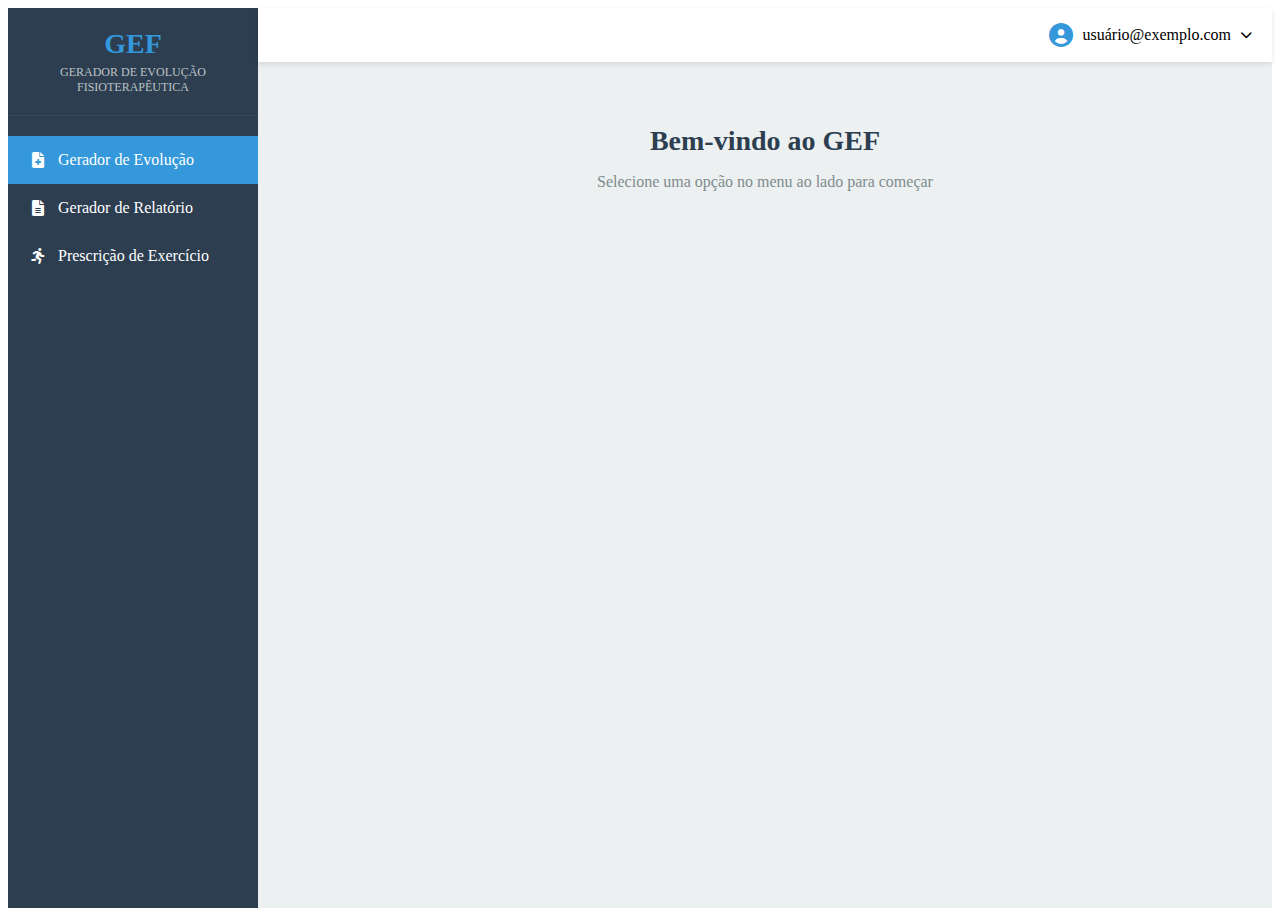
<file: dashboard.html>
<!DOCTYPE html>
<html lang="pt-BR">
<head>
  <meta charset="UTF-8">
  <title>GEF - Painel Principal</title>
  <link rel="stylesheet" href="style-dashboard.css">
  <link rel="stylesheet" href="https://cdnjs.cloudflare.com/ajax/libs/font-awesome/6.0.0/css/all.min.css">
  <script type="module" src="script-dashboard.js"></script>
</head>
<body>
  <div class="app-container">
    <!-- Sidebar -->
    <div class="sidebar">
      <div class="logo-container">
        <h1>GEF</h1>
        <p>GERADOR DE EVOLUÇÃO FISIOTERAPÊUTICA</p>
      </div>
      
      <nav class="main-menu">
        <ul>
          <li class="active" data-section="gerador-evolucao">
            <i class="fas fa-file-medical"></i>
            <span>Gerador de Evolução</span>
          </li>
          <li data-section="gerador-relatorio">
            <i class="fas fa-file-alt"></i>
            <span>Gerador de Relatório</span>
          </li>
          <li data-section="prescricao-exercicio">
            <i class="fas fa-running"></i>
            <span>Prescrição de Exercício</span>
          </li>
        </ul>
      </nav>
    </div>

    <!-- Main Content -->
    <div class="main-content">
      <header class="top-bar">
        <div class="user-info" id="userMenuToggle">
          <i class="fas fa-user-circle"></i>
          <span id="userEmail">usuário@exemplo.com</span>
          <i class="fas fa-chevron-down"></i>
        </div>
      </header>

      <!-- User Menu Dropdown -->
      <div class="user-menu" id="userMenu">
        <ul>
          <li><i class="fas fa-user-cog"></i> Minha Conta</li>
          <li><i class="fas fa-cog"></i> Configurações</li>
          <li id="logoutBtn"><i class="fas fa-sign-out-alt"></i> Sair</li>
          <li id="adminLink" style="display:none;"><i class="fas fa-lock"></i> Admin</li>
        </ul>
      </div>

      <!-- Content Sections -->
      <div class="welcome-message">
        <h2>Bem-vindo ao GEF</h2>
        <p>Selecione uma opção no menu ao lado para começar</p>
      </div>
    </div>
  </div>
</body>
</html>
</file>
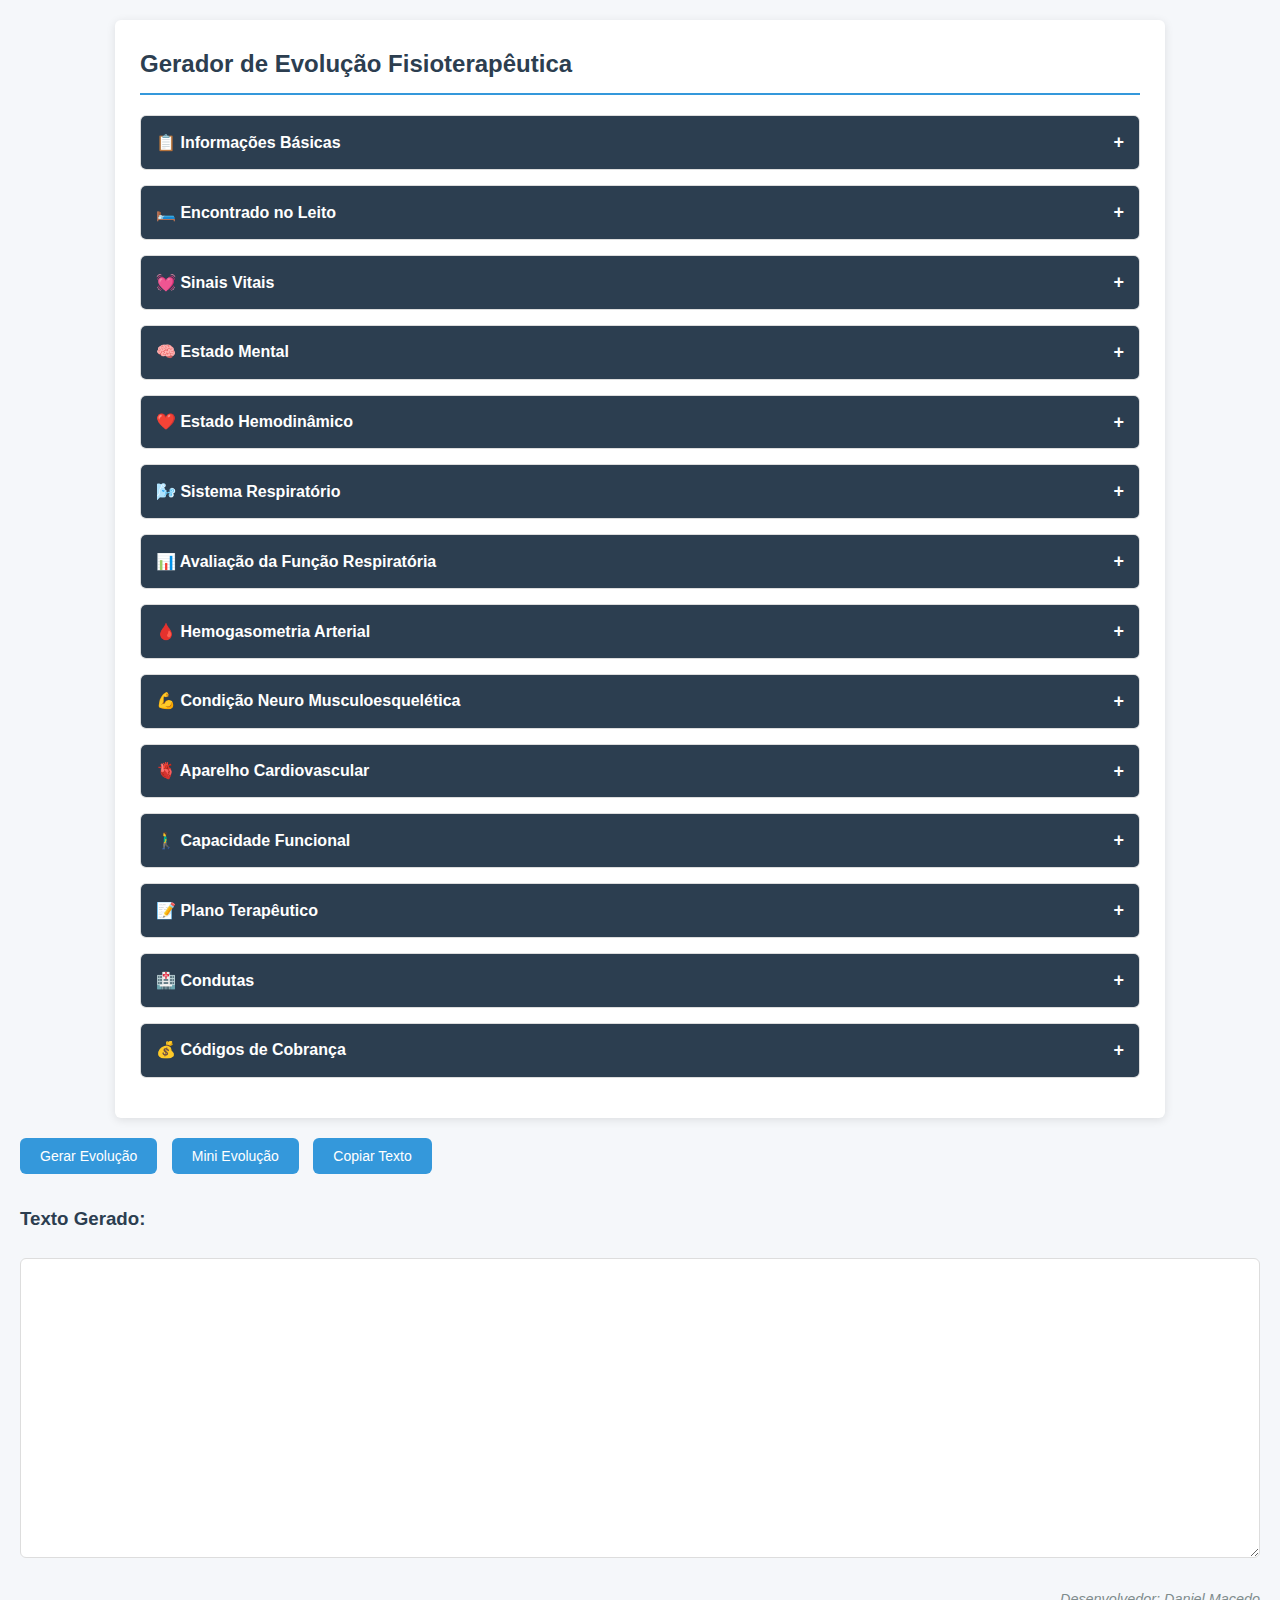
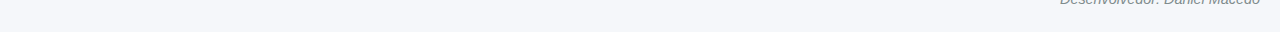
<file: partial-gef.html>
<div class="gef-container">

<body>
    <meta charset="UTF-8">
    <meta name="viewport" content="width=device-width, initial-scale=1.0">
    <title>Gerador de Evolução Fisioterapêutica</title>
    <style>
        :root {
            --primary-color: #2c3e50;
            --secondary-color: #3498db;
            --accent-color: #e74c3c;
            --light-color: #ecf0f1;
            --dark-color: #2c3e50;
            --success-color: #27ae60;
            --warning-color: #f39c12;
            --danger-color: #e74c3c;
            --border-radius: 6px;
            --box-shadow: 0 2px 10px rgba(0, 0, 0, 0.1);
        }

        body {
            font-family: 'Segoe UI', Tahoma, Geneva, Verdana, sans-serif;
            margin: 0;
            padding: 20px;
            background-color: #f5f7fa;
            color: #333;
            line-height: 1.6;
        }

        .container {
            max-width: 1000px;
            margin: 0 auto;
            background-color: white;
            padding: 25px;
            border-radius: var(--border-radius);
            box-shadow: var(--box-shadow);
        }

        h2, h3, h4 {
            color: var(--primary-color);
            margin-top: 0;
        }

        h2 {
            border-bottom: 2px solid var(--secondary-color);
            padding-bottom: 10px;
            margin-bottom: 20px;
        }

        h3 {
            margin: 25px 0 15px 0;
        }

        textarea {
            width: 100%;
            height: 300px;
            margin-top: 10px;
            padding: 12px;
            border: 1px solid #ddd;
            border-radius: var(--border-radius);
            resize: vertical;
            font-family: 'Courier New', monospace;
            line-height: 1.5;
        }

        select, input[type="text"], input[type="number"] {
            padding: 8px 12px;
            border: 1px solid #ddd;
            border-radius: var(--border-radius);
            margin: 5px 0;
            width: 100%;
            max-width: 300px;
        }

        label {
            display: block;
            margin: 8px 0 4px 0;
            font-weight: 500;
        }

        button {
            padding: 10px 20px;
            margin-right: 10px;
            background-color: var(--secondary-color);
            color: white;
            border: none;
            border-radius: var(--border-radius);
            cursor: pointer;
            font-size: 14px;
            transition: all 0.3s;
        }

        button:hover {
            background-color: #2980b9;
            transform: translateY(-1px);
        }

        button:active {
            transform: translateY(0);
        }

        /* Estilos para seções expansíveis */
        .expandable-section {
            margin-bottom: 15px;
            border: 1px solid #ddd;
            border-radius: var(--border-radius);
            overflow: hidden;
        }

        .section-header {
            background-color: var(--primary-color);
            color: white;
            padding: 12px 15px;
            cursor: pointer;
            display: flex;
            justify-content: space-between;
            align-items: center;
            font-weight: 600;
        }

        .section-header:hover {
            background-color: #34495e;
        }

        .section-header::after {
            content: '+';
            font-size: 18px;
            transition: transform 0.3s;
        }

        .section-header.expanded::after {
            content: '-';
        }

        .section-content {
            padding: 15px;
            display: none;
            background-color: white;
        }

        /* Estilos para grupos de checkboxes/radios */
        .checkbox-group, .radio-group {
            display: grid;
            grid-template-columns: repeat(auto-fill, minmax(200px, 1fr));
            gap: 10px;
            margin: 10px 0;
        }

        .checkbox-group label, .radio-group label {
            display: flex;
            align-items: center;
            margin: 5px 0;
            cursor: pointer;
        }

        .checkbox-group input, .radio-group input {
            margin-right: 8px;
            width: auto;
        }

        /* Estilos para subseções */
        .sub-section {
            margin-left: 15px;
            padding-left: 15px;
            border-left: 2px solid #eee;
            margin-top: 10px;
        }

        /* Estilos para sinais vitais */
        .vital-signs-container {
            display: grid;
            grid-template-columns: repeat(auto-fill, minmax(200px, 1fr));
            gap: 15px;
            margin: 15px 0;
        }

        .vital-sign {
            display: flex;
            flex-direction: column;
        }

        /* Estilos para mensagens de erro */
        .error-message {
            color: var(--danger-color);
            font-size: 0.9em;
            margin-top: 5px;
        }

        /* Estilos para a seção de texto gerado */
        .output-section {
            margin-top: 30px;
        }

        /* Estilos para o crédito do desenvolvedor */
        .developer-credit {
            margin-top: 30px;
            text-align: right;
            font-size: 0.9em;
            color: #7f8c8d;
            font-style: italic;
        }

        /* Estilos para EVA */
        .eva-container {
            margin-top: 15px;
            padding: 15px;
            background-color: #f8f9fa;
            border-radius: var(--border-radius);
        }

        .eva-slider {
            width: 100%;
            max-width: 300px;
        }

        .eva-value {
            display: inline-block;
            width: 30px;
            text-align: center;
            margin-left: 10px;
            font-weight: bold;
        }

        /* Estilos responsivos */
        @media (max-width: 768px) {
            .checkbox-group, .radio-group {
                grid-template-columns: 1fr;
            }
            
            .vital-signs-container {
                grid-template-columns: 1fr;
            }
        }

        /* Estilo para campos obrigatórios */
        .required-field::after {
            content: " *";
            color: var(--danger-color);
        }

/* ESTILOS PARA SUBSECÇÕES (NOVOS) */
.sub-section {
    font-size: 1.1em;
    font-weight: bold;
    margin: 15px 0;
    padding: 10px;
    background-color: #f8f9fa;
    border-left: 4px solid var(--secondary-color);
    border-radius: var(--border-radius);
}

/* Opcional: Destaque para labels dentro de subseções */
.sub-section label {
    font-weight: 600;
}

    </style>
</head>
<body>
    <div class="container">
        <h2>Gerador de Evolução Fisioterapêutica</h2>

        <!-- Seção de informações básicas -->
        <div class="expandable-section">
            <div class="section-header">📋 Informações Básicas</div>
            <div class="section-content">
                <div class="tipo-evolucao">
                    <label class="required-field">Tipo:</label>
                    <select id="tipoDocumento">
                        <option value="evolucao" selected>Evolução</option>
                        <option value="admissao">Admissão</option>
                    </select>
                </div>

                <label class="required-field">UTI:</label>
<select id="uti">
    <option value="" selected disabled>Selecione</option>
    <option value="CARDIOVASCULAR">CARDIOVASCULAR</option>
    <option value="CIRÚRGICA">CIRÚRGICA</option>
    <option value="GERAL 1">GERAL 1</option>
    <option value="GERAL 2">GERAL 2</option>
    <option value="NEO">NEO</option>
    <option value="NEURO">NEURO</option>
    <option value="ONCO-HEMATO">ONCO-HEMATO</option>
    <option value="PEDI">PEDI</option>
</select>

                <label class="required-field">Data da Evolução:</label>
                <input type="text" id="dataEvolucao" placeholder="DD/MM/AAAA" 
                       pattern="(0[1-9]|[12][0-9]|3[01])\/(0[1-9]|1[0-2])\/(19|20)\d{2}"
                       title="Digite uma data válida (DD/MM/AAAA)">

                <label class="required-field">Turno:</label>
                <select id="turno">
                    <option value="" selected disabled>Selecione</option>
                    <option value="Manhã">Manhã</option>
                    <option value="Tarde">Tarde</option>
                    <option value="Noite">Noite</option>
                </select>

<label class="required-field">Sexo:</label>
                <div class="radio-group">
                    <label><input type="radio" name="sexo" value="Masculino" checked> Masculino</label>
                    <label><input type="radio" name="sexo" value="Feminino"> Feminino</label>
                </div>

                <div id="hdaContainer" class="sub-section" style="display: none;">
                    <label>HDA (História da Doença Atual):</label>
                    <textarea id="hdaTexto" placeholder="Descreva a história da doença atual do paciente..."></textarea>
                </div>
            </div>
        </div>

        <!-- Seção de Encontrado no Leito -->
        <div class="expandable-section">
            <div class="section-header">🛏️ Encontrado no Leito</div>
            <div class="section-content">
                <label class="required-field">Posição no leito:</label>
                <select id="posicaoLeito">
                    <option value="" selected disabled>Selecione</option>
                    <option value="decúbito dorsal">Decúbito Dorsal</option>
                    <option value="decúbito lateral direito">Decúbito Lateral Direito</option>
                    <option value="decúbito lateral esquerdo">Decúbito Lateral Esquerdo</option>
                    <option value="sedestação">Sedestação</option>
                </select>

                <label>Contenção:</label>
                <div class="radio-group">
                    <label><input type="radio" name="contencao" value="Sim" onclick="mostrarOpcoesContencao()"> Sim</label>
                    <label><input type="radio" name="contencao" value="Não" onclick="mostrarOpcoesContencao()" checked> Não</label>
                </div>

                <div id="opcoesContencao" class="sub-section" style="display:none;">
                    <label>MMSS:</label>
                    <input type="checkbox" name="MMSS" value="MMSS"> Sim
                    <label>MMII:</label>
                    <input type="checkbox" name="MMII" value="MMII"> Sim
                </div>

                <!-- Avaliação de Dor -->
                <div class="sub-section">
                    <label>Avaliação de Dor:</label>
                    <div class="radio-group">
                        <label><input type="radio" name="avaliacaoDor" value="Sim" onclick="mostrarEscalaEVA()"> Sim</label>
                        <label><input type="radio" name="avaliacaoDor" value="Não" onclick="esconderEscalaEVA()" checked> Não</label>
                    </div>

                    <div id="escalaEVAContainer" style="display:none;">
                        <div class="eva-container">
                            <label>Escala EVA (0-10):</label>
                            <input type="range" id="eva" class="eva-slider" min="0" max="10" step="1" value="0" oninput="document.getElementById('evaValue').textContent = this.value">
                            <span id="evaValue" class="eva-value">0</span>
                        </div>
                    </div>
                </div>
            </div>
        </div>

        <!-- Seção de sinais vitais -->
        <div class="expandable-section">
            <div class="section-header">💓 Sinais Vitais</div>
            <div class="section-content">
                <div class="vital-signs-container">
                    <div class="vital-sign">
                        <label class="required-field">FC:</label>
                        <input type="number" id="fc" min="0">
                    </div>
                    <div class="vital-sign">
                        <label class="required-field">FR:</label>
                        <input type="number" id="fr" min="0">
                    </div>
                    <div class="vital-sign">
                        <label class="required-field">SPO2:</label>
                        <input type="number" id="spo2" min="0" max="100">
                    </div>
                    <div class="vital-sign">
                        <label class="required-field">PA:</label>
                        <input type="text" id="pa" pattern="\d{1,3}\/\d{1,3}" placeholder="Ex: 120/80" oninput="calcularPAM(this.value)">
                        <span id="pam" style="margin-left:5px;"></span>
                    </div>
                    <div class="vital-sign">
                        <label class="required-field">Temperatura:</label>
                        <input type="number" id="temp" step="0.1" min="20" max="45">
                    </div>
                </div>
            </div>
        </div>

        <!-- Seção de estado mental -->
        <div class="expandable-section">
        <div class="section-header">🧠 Estado Mental</div>
        <div class="section-content">
            <div class="checkbox-group">
                <label><input type="checkbox" name="estadoComportamental" value="desperto"> Desperto</label>
                <label><input type="checkbox" name="estadoComportamental" value="vigil"> Vigil</label>
                <label><input type="checkbox" name="estadoComportamental" value="alerta"> Alerta</label>
                <label><input type="checkbox" name="estadoComportamental" value="sonolento"> Sonolento</label>
                <label><input type="checkbox" name="estadoComportamental" value="comatoso"> Comatoso</label>
                <label><input type="checkbox" name="estadoComportamental" value="agitado"> Agitado</label>
                <label><input type="checkbox" name="estadoComportamental" value="desorientado"> Desorientado</label>
                <label><input type="checkbox" name="estadoComportamental" value="orientado"> Orientado</label>
                <label><input type="checkbox" name="estadoComportamental" value="confuso"> Confuso</label>
                <label><input type="checkbox" name="estadoComportamental" value="responsivo"> Responsivo</label>
                <label><input type="checkbox" name="estadoComportamental" value="Narcose Anestésica"> Narcose Anestésica</label>
                <label><input type="checkbox" name="estadoComportamental" value="não Responsivo"> Não Responsivo</label>
                <label><input type="checkbox" name="estadoComportamental" value="hipoativo"> Hipoativo</label>
                
                <!-- AFASIA (só aparece na UTI Neuro) -->
                <div id="afasiaContainer" style="display:none; margin-top:15px;">
                    <label>Afasia:</label>
                    <div style="display:flex; gap:15px;">
                        <label><input type="radio" name="afasia" value="Sem" checked> Sem Afasia</label>
                        <label><input type="radio" name="afasia" value="Motora"> Motora</label>
                        <label><input type="radio" name="afasia" value="Sensitiva"> Sensitiva</label>
                        <label><input type="radio" name="afasia" value="Mista"> Mista</label>
                    </div>
                </div>
            </div>

                <label>Sedacão:</label>
                <div class="radio-group">
    <label><input type="radio" name="sedacao" value="Sim" onclick="mostrarOpcoesSedacao()"> Sim</label>
    <label><input type="radio" name="sedacao" value="Narcose Anestésica" onclick="mostrarOpcoesSedacao()"> Narcose Anestésica</label>
    <label><input type="radio" name="sedacao" value="Não" onclick="mostrarOpcoesSedacao()" checked> Não</label>
</div>

                <div id="opcoesSedacao" class="sub-section" style="display:none;">
                    <label>Sedativos:</label>
                    <div class="checkbox-group">
                        <label><input type="checkbox" name="sedativos" value="Bloqueador Neuromuscular"> Bloqueador Neuromuscular</label>
                        <label><input type="checkbox" name="sedativos" value="Dormonid"> Dormonid</label>
                        <label><input type="checkbox" name="sedativos" value="Fentanil"> Fentanil</label>
                        <label><input type="checkbox" name="sedativos" value="Ketamina"> Ketamina</label>
                        <label><input type="checkbox" name="sedativos" value="Midazolam"> Midazolam</label>
                        <label><input type="checkbox" name="sedativos" value="Precedex"> Precedex</label>
                        <label><input type="checkbox" name="sedativos" value="Propofol"> Propofol</label>
                    </div>

                    <label>Escala RASS:</label>
                    <select id="rass">
                        <option value="-5">-5 (Profundamente Sedado)</option>
                        <option value="-4">-4 (Sedado, mas responde a estímulos dolorosos)</option>
                        <option value="-3">-3 (Sedado, mas responde a voz)</option>
                        <option value="-2">-2 (Sedação leve, responde parcialmente)</option>
                        <option value="-1">-1 (Levemente sedado, responde completamente)</option>
                        <option value="0">0 (Completamente acordado, sem sedação)</option>
                        <option value="1">1 (Agitação leve)</option>
                        <option value="2">2 (Agitação moderada)</option>
                        <option value="3">3 (Agitação grave)</option>
                    </select>
                </div>

                <div id="opcoesGlasgow" style="display:block;">
    <label>Escala de Glasgow:</label>
    <select id="glasgow">
        <option value="" selected disabled>Selecione</option>
        <option value="3">3</option>
        <option value="4">4</option>
        <option value="5">5</option>
        <option value="6">6</option>
        <option value="7">7</option>
        <option value="8">8</option>
        <option value="9">9</option>
        <option value="10">10</option>
        <option value="11">11</option>
        <option value="12">12</option>
        <option value="13">13</option>
        <option value="14">14</option>
        <option value="15">15</option>
    </select>
    <div id="glasgowComponents" style="margin-top:10px; display:none; font-size:0.9em;">
        <div style="display:flex; gap:10px;">
            <div>
                <small>Ocular</small>
                <select id="glasgowOcular" style="width:80px;">
                    <option value="4">4</option>
                    <option value="3">3</option>
                    <option value="2">2</option>
                    <option value="1">1</option>
                </select>
            </div>
            <div>
                <small>Verbal</small>
                <select id="glasgowVerbal" style="width:80px;">
                    <option value="5">5</option>
                    <option value="4">4</option>
                    <option value="3">3</option>
                    <option value="2">2</option>
                    <option value="1">1</option>
                </select>
            </div>
            <div>
                <small>Motora</small>
                <select id="glasgowMotora" style="width:80px;">
                    <option value="6">6</option>
                    <option value="5">5</option>
                    <option value="4">4</option>
                    <option value="3">3</option>
                    <option value="2">2</option>
                    <option value="1">1</option>
                </select>
            </div>
        </div>
    </div>
</div>
</div>
                </div>
         
        <!-- Seção de estado hemodinâmico -->
        <div class="expandable-section">
    <div class="section-header">❤️ Estado Hemodinâmico</div>
    <div class="section-content">
        <div class="radio-group" style="display: flex; flex-wrap: wrap; gap: 15px;">
            <label><input type="radio" name="hemodinamica" value="Hemodinâmica estável" checked> Estável</label>
            <label><input type="radio" name="hemodinamica" value="Hemodinâmica compensada"> Compensada</label>
            <label><input type="radio" name="hemodinamica" value="Hemodinâmica instável"> Instável</label>
        </div>
        
        <div class="radio-group" style="display: flex; flex-wrap: wrap; gap: 15px; margin-top: 10px;">
            <label><input type="radio" name="drogasVasoativas" value="com uso de drogas vasoativas" onclick="mostrarDrogas()"> Com drogas vasoativas</label>
            <label><input type="radio" name="drogasVasoativas" value="sem uso de drogas vasoativas" onclick="mostrarDrogas()" checked> Sem drogas vasoativas</label>
        </div>

        <div id="opcoesDrogas" class="sub-section" style="display:none;">
            <label>Drogas vasoativas:</label>
            <div class="checkbox-group">
                <label><input type="checkbox" name="drogas" value="Amiodarona"> Amiodarona</label>
                <label><input type="checkbox" name="drogas" value="Ancoron"> Ancoron</label>
                <label><input type="checkbox" name="drogas" value="Dobutamina"> Dobutamina</label>
                <label><input type="checkbox" name="drogas" value="Nipride"> Nipride</label>
                <label><input type="checkbox" name="drogas" value="Noradrenalina"> Noradrenalina</label>
                <label><input type="checkbox" name="drogas" value="Tridil"> Tridil</label>
                <label><input type="checkbox" name="drogas" value="Vasopressina"> Vasopressina</label>
            </div>
        </div>
    </div>
</div>
        <!-- Seção de sistema respiratório -->
<div class="expandable-section">
    <div class="section-header">🌬️ Sistema Respiratório</div>
    <div class="section-content">
        <label class="required-field">Tipo de ventilação:</label>
        <select id="sistemaRespiratorio" onchange="atualizarOpcoesRespiratorias()">
            <option value="" selected disabled>Selecione</option>
            <option value="espontanea">Ventilação Espontânea</option>
            <option value="vni">Ventilação Não Invasiva (VNI)</option>
            <option value="VM">Ventilação Mecânica (VM)</option>
        </select>

        <!-- Via Aérea (só aparece para VM) -->
        <div id="viaAereaOptions" class="sub-section" style="display:none;">
            <label>Via Aérea:</label>
            <div class="radio-group">
                <label><input type="radio" name="viaAerea" value="TOT" onclick="mostrarCuffOptions()"> TOT (Tubo Orotraqueal)</label>
                <label><input type="radio" name="viaAerea" value="TQT" onclick="mostrarOpcoesTQT()"> TQT (Tubo Traqueal)</label>
            </div>
            
            <div id="opcoesTQT" class="sub-section" style="display:none;">
                <label>Tipo de Cânula:</label>
                <div class="radio-group">
                    <label><input type="radio" name="tipoTQT" value="Cânula Plástica Simples"> Cânula Plástica Simples</label>
                    <label><input type="radio" name="tipoTQT" value="Cânula Plástica Blue Line"> Cânula Plástica Blue Line</label>
                    <label><input type="radio" name="tipoTQT" value="Cânula Metálica"> Cânula Metálica</label>
                </div>
            </div>
            
            <div id="cuffOptions" class="sub-section" style="display:none;">
                <label>Cuff:</label>
                <div class="radio-group">
                    <label><input type="radio" name="cuff" value="Insuflado" onclick="mostrarPressaoCuff()"> Insuflado</label>
                    <label><input type="radio" name="cuff" value="Desinsuflado" onclick="esconderPressaoCuff()"> Desinsuflado</label>
                </div>
                
                <div id="pressaoCuff" class="sub-section" style="display:none;">
                    <label>P.Cuff (cmH2O):</label>
                    <input type="number" id="pcuff" min="0" max="50" step="0.1">
                    
                    <div style="margin-top: 10px;">
                        <label>Fixado em Rima Labial (cm):</label>
                        <input type="number" id="rimaLabial" min="0" max="30" step="0.1">
                    </div>
                    <div style="margin-top: 10px;">
                        <label>Número do Tubo:</label>
                        <input type="number" id="numeroTubo" min="0" max="10" step="0.5">
                    </div>
                </div>
            </div>
        </div>

        <!-- Modos Ventilatórios (só aparece para VM/VNI) -->
        <div id="opcoesRespiratorias"></div>
        
        <!-- Parâmetros de Ventilação (agora antes da mecânica pulmonar) -->
        <div id="ventilationParams" class="sub-section" style="display:none;">
            <div id="VCVParams">
                <div class="vital-sign">
                    <label>VC (ml):</label>
                    <input type="number" id="vc" min="0">
                </div>
                <div class="vital-sign">
                    <label>PEEP (cmH2O):</label>
                    <input type="number" id="peep" min="0" step="0.1">
                </div>
                <div class="vital-sign">
                    <label>FiO2 (%):</label>
                    <input type="number" id="fio2" min="21" max="100">
                </div>
                <div class="vital-sign">
                    <label>FR (ipm):</label>
                    <input type="text" id="frVent" placeholder="Ex: 24/20" pattern="\d{1,2}\/\d{1,2}">
                </div>
            </div>
            <div id="PCVParams">
                <div class="vital-sign">
                    <label>Pinsp (cmH2O):</label>
                    <input type="number" id="pinsp" min="0" step="0.1">
                </div>
                <div class="vital-sign">
                    <label>PEEP (cmH2O):</label>
                    <input type="number" id="peepPcv" min="0" step="0.1">
                </div>
                <div class="vital-sign">
                    <label>FiO2 (%):</label>
                    <input type="number" id="fio2Pcv" min="21" max="100">
                </div>
                <div class="vital-sign">
                    <label>FR (ipm):</label>
                    <input type="text" id="frPcv" placeholder="Ex: 24/20" pattern="\d{1,2}\/\d{1,2}">
                </div>
            </div>
            <div id="PSVParams">
                <div class="vital-sign">
                    <label>Psup (cmH2O):</label>
                    <input type="number" id="psup" min="0" step="0.1">
                </div>
                <div class="vital-sign">
                    <label>PEEP (cmH2O):</label>
                    <input type="number" id="peepPsv" min="0" step="0.1">
                </div>
                <div class="vital-sign">
                    <label>FiO2 (%):</label>
                    <input type="number" id="fio2Psv" min="21" max="100">
                </div>
            </div>
            <div id="SIMVParams">
                <div class="vital-sign">
                    <label>VC (ml):</label>
                    <input type="number" id="vcSimv" min="0">
                </div>
                <div class="vital-sign">
                    <label>Psup (cmH2O):</label>
                    <input type="number" id="psupSimv" min="0" step="0.1">
                </div>
                <div class="vital-sign">
                    <label>PEEP (cmH2O):</label>
                    <input type="number" id="peepSimv" min="0" step="0.1">
                </div>
                <div class="vital-sign">
                    <label>FR (ipm):</label>
                    <input type="number" id="frSimv" min="0">
                </div>
                <div class="vital-sign">
                    <label>FiO2 (%):</label>
                    <input type="number" id="fio2Simv" min="21" max="100">
                </div>
            </div>
        </div>

        <!-- Mecânica Pulmonar (agora depois dos parâmetros) -->
        <div id="mecanicaPulmonarContainer" class="sub-section" style="display:none;">
            <label>Mecânica Pulmonar:</label>
            <div class="radio-group">
                <label><input type="radio" name="mecanicaPulmonar" value="Sim" onclick="mostrarMecanicaPulmonar()"> Sim</label>
                <label><input type="radio" name="mecanicaPulmonar" value="Não" onclick="esconderMecanicaPulmonar()" checked> Não</label>
            </div>
            
            <div id="detalhesMecanicaPulmonar" style="display:none; margin-top:10px;">
                <div class="vital-signs-container">
                    <div class="vital-sign">
                        <label>Complacência (ml/cmH2O):</label>
                        <input type="number" id="Complacência" min="0" step="0.1">
                    </div>
                    <div class="vital-sign">
                        <label>Resistência (cmH2O/L/s):</label>
                        <input type="number" id="resistencia" min="0" step="0.1">
                    </div>
                    <div class="vital-sign">
                        <label>Pressão de Platô (cmH2O):</label>
                        <input type="number" id="pressaoPlato" min="0" step="0.1">
                    </div>
                    <div class="vital-sign">
                        <label>Pressão de Pico (cmH2O):</label>
                        <input type="number" id="pressaoPico" min="0" step="0.1">
                    </div>
                    <div class="vital-sign">
                        <label>Auto-PEEP (cmH2O):</label>
                        <input type="number" id="autoPEEP" min="0" step="0.1">
                    </div>
                    <div class="vital-sign">
    <label>Drive Pressure (cmH2O):</label>
    <input type="number" id="drivePressure" min="0" step="0.1">
</div>
                </div>
            </div>
        </div>

        <div id="fluxoContainer" class="sub-section" style="display:none;">
            <label>Fluxo (L/min):</label>
            <input type="number" id="fluxo" min="1" max="60">
            <div id="fio2CNAFContainer" style="display:none; margin-top:10px;">
                <label>FiO₂ (%):</label>
                <input type="number" id="fio2CNAF" min="21" max="100" value="21">
            </div>
            <div id="roxContainer" style="display:none; margin-top:10px;">
                <label>Índice ROX:</label>
                <span id="roxValue">-</span>
                <span id="roxInterpretation"></span>
            </div>
        </div>

        <div class="sub-section">
            <label>Padrão Respiratório:</label>
            <div class="radio-group">
                <label><input type="radio" name="respPattern" value="Eupneia" checked> Eupneia</label>
                <label><input type="radio" name="respPattern" value="Taquipneia"> Taquipneia</label>
                <label><input type="radio" name="respPattern" value="Bradipneia"> Bradipneia</label>
                <label><input type="radio" name="respPattern" value="Dispneia"> Dispneia</label>
                <label><input type="radio" name="respPattern" value="Apneia"> Apneia</label>
                <label><input type="radio" name="respPattern" value="Cheyne-Stokes"> Cheyne-Stokes</label>
                <label><input type="radio" name="respPattern" value="Biot"> Biot</label>
                <label><input type="radio" name="respPattern" value="Kussmaul"> Kussmaul</label>
            </div>
        </div>

        <div class="sub-section">
            <label>Tosse:</label>
            <div class="radio-group">
                <label><input type="radio" name="tosse" value="Eficaz" onclick="mostrarTipoTosse()" checked> Eficaz</label>
                <label><input type="radio" name="tosse" value="Débil" onclick="mostrarTipoTosse()"> Débil</label>
                <label><input type="radio" name="tosse" value="Ineficaz" onclick="esconderTipoTosse()"> Ineficaz</label>
                <label><input type="radio" name="tosse" value="Ausente" onclick="esconderTipoTosse()"> Ausente</label>
            </div>
            
            <div id="tipoTosse" class="sub-section" style="display: block;">
                <label>Tipo:</label>
                <div class="radio-group">
                    <label><input type="radio" name="tipoTosse" value="Produtiva" checked> Produtiva</label>
                    <label><input type="radio" name="tipoTosse" value="Úmida"> Úmida</label>
                    
                    <label><input type="radio" name="tipoTosse" value="Seca"> Seca</label>
                </div>
            </div>
        </div>

        <div class="sub-section">
    <label>Padrão Muscular Ventilatório (PMV):</label>
    <div class="radio-group">
        <label><input type="radio" name="pmv" value="Diafragmático"> Diafragmático</label>
        <label><input type="radio" name="pmv" value="Abdominal"> Abdominal</label>
        <label><input type="radio" name="pmv" value="Costodiafragmático" checked> Costodiafragmático</label>
        <label><input type="radio" name="pmv" value="Paradoxal"> Paradoxal</label>
        <label><input type="radio" name="pmv" value="Acessório"> Acessório</label>
    </div>
    <div id="trabalhoRespiratorioContainer" class="sub-section" style="display:block;">
        <label>Trabalho Respiratório:</label>
        <div class="radio-group">
            <label><input type="radio" name="trabalhoRespiratorio" value="Com aumento de trabalho respiratório"> Com aumento</label>
            <label><input type="radio" name="trabalhoRespiratorio" value="Sem sinais de aumento de trabalho respiratório" checked> Sem aumento</label>
        </div>
    </div>
</div>

        <div class="sub-section">
            <label>Expansibilidade Torácica:</label>
            <div class="radio-group">
                <label><input type="radio" name="expansibilidade" value="Simétrica" onclick="hideLungOptions()" checked> Simétrica</label>
                <label><input type="radio" name="expansibilidade" value="Diminuída" onclick="showLungOptions()"> Diminuída</label>
                <label><input type="radio" name="expansibilidade" value="Assimétrica" onclick="showLungOptions()"> Assimétrica</label>
                <label><input type="radio" name="expansibilidade" value="Ausente" onclick="hideLungOptions()"> Ausente</label>
            </div>
            <div id="lungOptions" class="sub-section" style="display:none;">
                <label>Local:</label>
                <div class="radio-group">
                    <label><input type="radio" name="lungSide" value="Direito"> Direito</label>
                    <label><input type="radio" name="lungSide" value="Esquerdo"> Esquerdo</label>
                    <label><input type="radio" name="lungSide" value="Bilateral"> Bilateral</label>
                </div>
            </div>
        </div>

        <div class="sub-section">
            <label>Ausculta Pulmonar:</label>
            <div class="radio-group">
                <label><input type="radio" name="ausculta" value="Sons audíveis" onclick="mostrarOpcoesRuidos()" checked> Sons audíveis</label>
                <label><input type="radio" name="ausculta" value="Sons reduzidos" onclick="mostrarOpcoesRuidos()"> Sons reduzidos</label>
                <label><input type="radio" name="ausculta" value="Sons ausentes" onclick="mostrarOpcoesRuidos()"> Sons ausentes</label>
            </div>
            
            <div id="opcoesRuidos" style="margin-top:10px;">
                <div id="sonsReduzidosOptions" class="sub-section" style="display:none;">
                    <label>Localização:</label>
                    <div class="radio-group">
                        <label><input type="radio" name="auscultaSide" value="Bilateralmente" checked> Bilateralmente</label>
                        <label><input type="radio" name="auscultaSide" value="Pulmão Direito"> Pulmão Direito</label>
                        <label><input type="radio" name="auscultaSide" value="Pulmão Esquerdo"> Pulmão Esquerdo</label>
                        <label><input type="radio" name="auscultaSide" value="Ápice"> Ápice</label>
                        <label><input type="radio" name="auscultaSide" value="Base"> Base</label>
                    </div>
                </div>
                
                <label>Ruídos:</label>
                <div class="radio-group">
                    <label><input type="radio" name="ruidos" value="com ruídos" onclick="mostrarTiposRuidos()"> Com ruídos</label>
                    <label><input type="radio" name="ruidos" value="sem ruídos" onclick="esconderTiposRuidos()"> Sem ruídos</label>
                </div>
                
                <div id="tiposRuidos" class="sub-section" style="display:none;">
                    <div class="checkbox-group">
                        <label><input type="checkbox" name="tipoRuido" value="Roncos" onclick="mostrarOpcoesRuidos()"> Roncos</label>
                        <label><input type="checkbox" name="tipoRuido" value="Sibilos"> Sibilos</label>
                        <label><input type="checkbox" name="tipoRuido" value="Estridores"> Estridores</label>
                        <label><input type="checkbox" name="tipoRuido" value="Estertores"> Estertores</label>
                        <label><input type="checkbox" name="tipoRuido" value="Atrito pleural"> Atrito pleural</label>
                    </div>
                    </div>
            </div>
                    <div class="sub-section">
    <label>Observações Adicionais (Respiratório):</label>
    <textarea id="obsRespiratorio" placeholder="Adicione observações sobre o sistema respiratório..." style="height: 80px;"></textarea>
</div>
        </div>

<!-- Marcos Respiratórios -->
<div class="sub-section">
    <label>Marcos Respiratórios:</label>
    <textarea id="marcosRespiratorios" placeholder="Ex: IOT(21/03), TQT (28/03), Data de Extubação..." style="height: 80px;"></textarea>
</div>

    </div>
</div>

<!-- Seção de mecânica ventilatória -->
<div class="expandable-section">
    <div class="section-header">📊 Avaliação da Função Respiratória</div>
    <div class="section-content">
        <!-- Subseção de Monovacuometria -->
        <div class="expandable-section">
            <div class="section-header">Monovacuometria</div>
            <div class="section-content">
                <div class="vital-signs-container">
                    <div class="vital-sign">
                        <label>PiMax (cmH2O):</label>
                        <input type="number" id="pimax" min="0" step="0.1">
                    </div>
                    <div class="vital-sign">
                        <label>PeMax (cmH2O):</label>
                        <input type="number" id="pemax" min="0" step="0.1">
                    </div>
                </div>
            </div>
        </div>
        
        <!-- Subseção de Ventilometria -->
        <div class="expandable-section">
            <div class="section-header">Ventilometria</div>
            <div class="section-content">
                <div class="vital-signs-container">
                    <div class="vital-sign">
                        <label>Volume Corrente (ml):</label>
                        <input type="number" id="vcVentilometria" min="0">
                    </div>
                    <div class="vital-sign">
                        <label>Frequência Respiratória (irpm):</label>
                        <input type="number" id="frVentilometria" min="0">
                    </div>
                    <div class="vital-sign">
                        <label>Volume Minuto (L/min):</label>
                        <input type="number" id="vm" min="0" step="0.1" readonly>
                    </div>
                </div>
            </div>
        </div>
    </div>
</div>
        <!-- Seção de hemogasometria -->
        <div class="expandable-section">
            <div class="section-header">🩸 Hemogasometria Arterial</div>
            <div class="section-content">
                <label>Realizada HGA:</label>
                <div class="radio-group">
                    <label><input type="radio" name="hga" value="Com HGA" onclick="mostrarCamposHGA()"> Com HGA</label>
                    <label><input type="radio" name="hga" value="Sem HGA" onclick="esconderCamposHGA()" checked> Sem HGA</label>
                </div>
                
                <div id="camposHGA" class="sub-section" style="display:none;">
                    <div class="vital-signs-container">
                        <div class="vital-sign">
                            <label>pH:</label>
                            <input type="number" id="ph" step="0.01" min="6.8" max="7.8">
                        </div>
                        <div class="vital-sign">
                            <label>PaO2:</label>
                            <input type="number" id="pao2" min="0">
                        </div>
                        <div class="vital-sign">
                            <label>PCO2:</label>
                            <input type="number" id="pco2" min="0">
                        </div>
                        <div class="vital-sign">
                            <label>HCO3:</label>
                            <input type="number" id="hco3" min="0">
                        </div>
                        <div class="vital-sign">
                            <label>Lac:</label>
                            <input type="number" id="lac" step="0.1" min="0">
                        </div>
                        <div class="vital-sign">
                            <label>P/F:</label>
                            <input type="number" id="pf" min="0">
                        </div>
                    </div>
                </div>
            </div>
        </div>

        <!-- Seção de condição neuro musculoesquelética -->
        <div class="expandable-section">
            <div class="section-header">💪 Condição Neuro Musculoesquelética</div>
            <div class="section-content">
                <div class="sub-section">
                    <label>Amplitude de Movimento:</label>
                    <div class="radio-group">
                        <label><input type="radio" name="amplitudeMovimento" value="Preservadas" onclick="esconderLocalizacaoADM()" checked> Preservadas</label>
                        <label><input type="radio" name="amplitudeMovimento" value="Reduzidas" onclick="mostrarLocalizacaoADM()"> Reduzidas</label>
                    </div>
                    
                    <div id="localizacaoADM" class="sub-section" style="display:none;">
                        <div class="vital-signs-container">
                            <div class="vital-sign">
                                <label>MSD:</label>
                                <select name="admMSD">
                                    <option value="ADM Normal">ADM Normal</option>
                                    <option value="ADM Levemente Reduzida">ADM Levemente Reduzida</option>
                                    <option value="ADM Moderadamente Reduzida">ADM Moderadamente Reduzida</option>
                                    <option value="ADM Severamente Reduzida">ADM Severamente Reduzida</option>
                                    <option value="Anquilose ou ADM Ausente">Anquilose ou ADM Ausente</option>
                                </select>
                            </div>
                            <div class="vital-sign">
                                <label>MSE:</label>
                                <select name="admMSE">
                                    <option value="ADM Normal">ADM Normal</option>
                                    <option value="ADM Levemente Reduzida">ADM Levemente Reduzida</option>
                                    <option value="ADM Moderadamente Reduzida">ADM Moderadamente Reduzida</option>
                                    <option value="ADM Severamente Reduzida">ADM Severamente Reduzida</option>
                                    <option value="Anquilose ou ADM Ausente">Anquilose ou ADM Ausente</option>
                                </select>
                            </div>
                            <div class="vital-sign">
                                <label>MID:</label>
                                <select name="admMID">
                                    <option value="ADM Normal">ADM Normal</option>
                                    <option value="ADM Levemente Reduzida">ADM Levemente Reduzida</option>
                                    <option value="ADM Moderadamente Reduzida">ADM Moderadamente Reduzida</option>
                                    <option value="ADM Severamente Reduzida">ADM Severamente Reduzida</option>
                                    <option value="Anquilose ou ADM Ausente">Anquilose ou ADM Ausente</option>
                                </select>
                            </div>
                            <div class="vital-sign">
                                <label>MIE:</label>
                                <select name="admMIE">
                                    <option value="ADM Normal">ADM Normal</option>
                                    <option value="ADM Levemente Reduzida">ADM Levemente Reduzida</option>
                                    <option value="ADM Moderadamente Reduzida">ADM Moderadamente Reduzida</option>
                                    <option value="ADM Severamente Reduzida">ADM Severamente Reduzida</option>
                                    <option value="Anquilose ou ADM Ausente">Anquilose ou ADM Ausente</option>
                                </select>
                            </div>
                            <div class="vital-sign">
                                <label>Tronco:</label>
                                <select name="admTronco">
                                    <option value="ADM Normal">ADM Normal</option>
                                    <option value="ADM Levemente Reduzida">ADM Levemente Reduzida</option>
                                    <option value="ADM Moderadamente Reduzida">ADM Moderadamente Reduzida</option>
                                    <option value="ADM Severamente Reduzida">ADM Severamente Reduzida</option>
                                    <option value="Anquilose ou ADM Ausente">Anquilose ou ADM Ausente</option>
                                </select>
                            </div>
                        </div>
                    </div>
                </div>

                <div class="sub-section">
                    <label>Amputações:</label>
                    <div class="radio-group">
                        <label><input type="radio" name="amputacao" value="Sim" onclick="mostrarOpcoesAmputacao()"> Sim</label>
                        <label><input type="radio" name="amputacao" value="Não" onclick="esconderOpcoesAmputacao()" checked> Não</label>
                    </div>
                    
                    <div id="opcoesAmputacao" class="sub-section" style="display:none;">
                        <label>Tipo e Localização:</label>
                        <div class="vital-signs-container">
                            <div class="vital-sign">
                                <label><input type="checkbox" name="localAmputacao" value="MSD"> Membro Superior Direito</label>
                                <select name="tipoAmputacaoMSD">
                                    <option value="">Selecione o tipo</option>
                                    <option value="Dedo(s)">Dedo(s)</option>
                                    <option value="Mão">Mão</option>
                                    <option value="Antebraço">Antebraço</option>
                                    <option value="Braço">Braço</option>
                                </select>
                            </div>
                            <div class="vital-sign">
                                <label><input type="checkbox" name="localAmputacao" value="MSE"> Membro Superior Esquerdo</label>
                                <select name="tipoAmputacaoMSE">
                                    <option value="">Selecione o tipo</option>
                                    <option value="Dedo(s)">Dedo(s)</option>
                                    <option value="Mão">Mão</option>
                                    <option value="Antebraço">Antebraço</option>
                                    <option value="Braço">Braço</option>
                                </select>
                            </div>
                            <div class="vital-sign">
                                <label><input type="checkbox" name="localAmputacao" value="MID"> Membro Inferior Direito</label>
                                <select name="tipoAmputacaoMID">
                                    <option value="">Selecione o tipo</option>
                                    <option value="Dedo(s)">Dedo(s)</option>
                                    <option value="Pé">Pé</option>
                                    <option value="Transtibial">Transtibial</option>
                                    <option value="Transfemoral">Transfemoral</option>
                                    <option value="Hemipelvectomia">Hemipelvectomia</option>
                                </select>
                            </div>
                            <div class="vital-sign">
                                <label><input type="checkbox" name="localAmputacao" value="MIE"> Membro Inferior Esquerdo</label>
                                <select name="tipoAmputacaoMIE">
                                    <option value="">Selecione o tipo</option>
                                    <option value="Dedo(s)">Dedo(s)</option>
                                    <option value="Pé">Pé</option>
                                    <option value="Transtibial">Transtibial</option>
                                    <option value="Transfemoral">Transfemoral</option>
                                    <option value="Hemipelvectomia">Hemipelvectomia</option>
                                </select>
                            </div>
                        </div>
                    </div>
                </div>

                <div class="sub-section">
                    <label>Avaliar Força Muscular:</label>
                    <div class="radio-group">
                        <label><input type="radio" name="forcaMuscular" value="MRC" onclick="mostrarOpcoesMRC()" checked> MRC</label>
                        <label><input type="radio" name="forcaMuscular" value="NaoPossivelAvaliar" onclick="mostrarMotivosNaoAvaliar()"> Não Possível Avaliar</label>
                    </div>
                    
                    <div id="opcoesMRC" class="sub-section" style="display:block;">
                        <div class="vital-sign">
                            <label>Total MRC:</label>
                            <input type="number" id="totalMRCInput" min="0" max="60" onchange="atualizarInterpretacaoMRC(this.value)">
                            <span>/60</span>
                        </div>
                        <div id="mrcInterpretation" style="font-style: italic; color: #555;">Paralisia total</div>
                    </div>
                    
                    <div id="motivosNaoAvaliar" class="sub-section" style="display:none;">
                        <label>Motivo:</label>
                        <div class="checkbox-group">
                            <label><input type="checkbox" name="motivoNaoAvaliar" value="Secundário Nível de Consciência"> Secundário Nível de Consciência</label>
                            <label><input type="checkbox" name="motivoNaoAvaliar" value="Secundário Nível de Colaboração"> Secundário Nível de Colaboração</label>
                            <label><input type="checkbox" name="motivoNaoAvaliar" value="Por Recusa"> Por Recusa</label>
                            <label><input type="checkbox" name="motivoNaoAvaliar" value="Secundário Restrição ao Leito"> Secundário Restrição ao Leito</label>
                        </div>
                    </div>
                </div>

                <div class="sub-section">
                    <label>Presença de Déficit Motor:</label>
                    <div class="radio-group">
                        <label><input type="radio" name="deficitMotor" value="Sim" onclick="mostrarOpcoesDeficitMotor()"> Sim</label>
                        <label><input type="radio" name="deficitMotor" value="Não" onclick="esconderOpcoesDeficitMotor()" checked> Não</label>
                        <label><input type="radio" name="deficitMotor" value="Não Avaliado" onclick="esconderOpcoesDeficitMotor()"> Não Avaliado</label>
                    </div>
                    
                    <div id="opcoesDeficitMotor" class="sub-section" style="display:none;">
                        <div class="sub-section">
    <label>Alteração no Tônus:</label>
    <div class="radio-group">
        <label><input type="radio" name="alteracaoTonus" value="Sem alteração" checked onclick="document.getElementById('localTonus').style.display='none'"> Sem alteração</label>
        <label><input type="radio" name="alteracaoTonus" value="Hipotonus" onclick="document.getElementById('localTonus').style.display='block'"> Hipotonus</label>
        <label><input type="radio" name="alteracaoTonus" value="Hipertonus" onclick="document.getElementById('localTonus').style.display='block'"> Hipertonus</label>
    </div>
    
    <div id="localTonus" style="display:none; margin-top:10px;">
        <label>Onde?</label>
        <div style="display:flex; gap:15px;">
            <label><input type="checkbox" name="localTonus" value="MSD"> Braço D</label>
            <label><input type="checkbox" name="localTonus" value="MSE"> Braço E</label>
            <label><input type="checkbox" name="localTonus" value="MID"> Perna D</label>
            <label><input type="checkbox" name="localTonus" value="MIE"> Perna E</label>
            <label><input type="checkbox" name="localTonus" value="Tronco"> Tronco</label>
        </div>
    </div>
</div>
                        
                        <div class="sub-section">
                            <label>Alterações no Controle Motor:</label>
                            <div class="radio-group">
                                <label><input type="radio" name="alteracaoControleMotor" value="Sem alteração" checked onclick="esconderLocalizacoesMotoras()"> Sem alteração</label>
                                <label><input type="radio" name="alteracaoControleMotor" value="Plegia" onclick="mostrarLocalizacaoParalisia()"> Plegia</label>
                                <label><input type="radio" name="alteracaoControleMotor" value="Paresia" onclick="mostrarLocalizacaoFraqueza()"> Paresia</label>
                            </div>
                            
                            <div id="localizacaoParalisia" class="sub-section" style="display:none;">
    <label>Localização da paralisia completa:</label>
    <div class="checkbox-group">
        <!-- MSD -->
        <div class="expandable-section">
            <div class="section-header">
                <label><input type="checkbox" name="localParalisia" value="MSD" onclick="toggleArticulacoes(this, 'MSD')"> MSD</label>
            </div>
            <div class="section-content" id="articulacoesMSD" style="display:none;">
                <label>Articulações:</label>
                <div class="checkbox-group">
                    <label><input type="checkbox" name="articulacaoMSD" value="ombro"> Ombro</label>
                    <label><input type="checkbox" name="articulacaoMSD" value="cotovelo"> Cotovelo</label>
                    <label><input type="checkbox" name="articulacaoMSD" value="punho"> Punho</label>
                    <label><input type="checkbox" name="articulacaoMSD" value="mão"> Mão</label>
                    <label><input type="checkbox" name="articulacaoMSD" value="dedos"> Dedos</label>
                </div>
            </div>
        </div>
        
        <!-- MSE -->
        <div class="expandable-section">
            <div class="section-header">
                <label><input type="checkbox" name="localParalisia" value="MSE" onclick="toggleArticulacoes(this, 'MSE')"> MSE </label>
            </div>
            <div class="section-content" id="articulacoesMSE" style="display:none;">
                <label>Articulações:</label>
                <div class="checkbox-group">
                    <label><input type="checkbox" name="articulacaoMSE" value="ombro"> Ombro</label>
                    <label><input type="checkbox" name="articulacaoMSE" value="cotovelo"> Cotovelo</label>
                    <label><input type="checkbox" name="articulacaoMSE" value="punho"> Punho</label>
                    <label><input type="checkbox" name="articulacaoMSE" value="mão"> Mão</label>
                    <label><input type="checkbox" name="articulacaoMSE" value="dedos"> Dedos</label>
                </div>
            </div>
        </div>
        
        <!-- MID -->
        <div class="expandable-section">
            <div class="section-header">
                <label><input type="checkbox" name="localParalisia" value="MID" onclick="toggleArticulacoes(this, 'MID')"> MID </label>
            </div>
            <div class="section-content" id="articulacoesMID" style="display:none;">
                <label>Articulações:</label>
                <div class="checkbox-group">
                    <label><input type="checkbox" name="articulacaoMID" value="quadril"> Quadril</label>
                    <label><input type="checkbox" name="articulacaoMID" value="joelho"> Joelho</label>
                    <label><input type="checkbox" name="articulacaoMID" value="tornozelo"> Tornozelo</label>
                    <label><input type="checkbox" name="articulacaoMID" value="pé"> Pé</label>
                    <label><input type="checkbox" name="articulacaoMID" value="dedos"> Dedos</label>
                </div>
            </div>
        </div>
        
        <!-- MIE -->
        <div class="expandable-section">
            <div class="section-header">
                <label><input type="checkbox" name="localParalisia" value="MIE" onclick="toggleArticulacoes(this, 'MIE')"> MIE </label>
            </div>
            <div class="section-content" id="articulacoesMIE" style="display:none;">
                <label>Articulações:</label>
                <div class="checkbox-group">
                    <label><input type="checkbox" name="articulacaoMIE" value="quadril"> Quadril</label>
                    <label><input type="checkbox" name="articulacaoMIE" value="joelho"> Joelho</label>
                    <label><input type="checkbox" name="articulacaoMIE" value="tornozelo"> Tornozelo</label>
                    <label><input type="checkbox" name="articulacaoMIE" value="pé"> Pé</label>
                    <label><input type="checkbox" name="articulacaoMIE" value="dedos"> Dedos</label>
                </div>
            </div>
        </div>
        
        <!-- Tronco -->
        <label><input type="checkbox" name="localParalisia" value="Tronco"> Tronco</label>
    </div>
</div>

<div id="localizacaoFraqueza" class="sub-section" style="display:none;">
    <label>Localização da fraqueza parcial do movimento:</label>
    <div class="checkbox-group">
        <!-- MSD -->
        <div class="expandable-section">
            <div class="section-header">
                <label><input type="checkbox" name="localFraqueza" value="MSD" onclick="toggleArticulacoes(this, 'MSD', 'Fraqueza')"> MSD </label>
            </div>
            <div class="section-content" id="articulacoesFraquezaMSD" style="display:none;">
                <label>Articulações:</label>
                <div class="checkbox-group">
                    <label><input type="checkbox" name="articulacaoFraquezaMSD" value="ombro"> Ombro</label>
                    <label><input type="checkbox" name="articulacaoFraquezaMSD" value="cotovelo"> Cotovelo</label>
                    <label><input type="checkbox" name="articulacaoFraquezaMSD" value="punho"> Punho</label>
                    <label><input type="checkbox" name="articulacaoFraquezaMSD" value="mão"> Mão</label>
                    <label><input type="checkbox" name="articulacaoFraquezaMSD" value="dedos"> Dedos</label>
                </div>
            </div>
        </div>
        
        <!-- MSE -->
        <div class="expandable-section">
            <div class="section-header">
                <label><input type="checkbox" name="localFraqueza" value="MSE" onclick="toggleArticulacoes(this, 'MSE', 'Fraqueza')"> MSE </label>
            </div>
            <div class="section-content" id="articulacoesFraquezaMSE" style="display:none;">
                <label>Articulações:</label>
                <div class="checkbox-group">
                    <label><input type="checkbox" name="articulacaoFraquezaMSE" value="ombro"> Ombro</label>
                    <label><input type="checkbox" name="articulacaoFraquezaMSE" value="cotovelo"> Cotovelo</label>
                    <label><input type="checkbox" name="articulacaoFraquezaMSE" value="punho"> Punho</label>
                    <label><input type="checkbox" name="articulacaoFraquezaMSE" value="mão"> Mão</label>
                    <label><input type="checkbox" name="articulacaoFraquezaMSE" value="dedos"> Dedos</label>
                </div>
            </div>
        </div>
        
        <!-- MID -->
        <div class="expandable-section">
            <div class="section-header">
                <label><input type="checkbox" name="localFraqueza" value="MID" onclick="toggleArticulacoes(this, 'MID', 'Fraqueza')"> MID </label>
            </div>
            <div class="section-content" id="articulacoesFraquezaMID" style="display:none;">
                <label>Articulações:</label>
                <div class="checkbox-group">
                    <label><input type="checkbox" name="articulacaoFraquezaMID" value="quadril"> Quadril</label>
                    <label><input type="checkbox" name="articulacaoFraquezaMID" value="joelho"> Joelho</label>
                    <label><input type="checkbox" name="articulacaoFraquezaMID" value="tornozelo"> Tornozelo</label>
                    <label><input type="checkbox" name="articulacaoFraquezaMID" value="pé"> Pé</label>
                    <label><input type="checkbox" name="articulacaoFraquezaMID" value="dedos"> Dedos</label>
                </div>
            </div>
        </div>
        
        <!-- MIE -->
        <div class="expandable-section">
            <div class="section-header">
                <label><input type="checkbox" name="localFraqueza" value="MIE" onclick="toggleArticulacoes(this, 'MIE', 'Fraqueza')"> MIE </label>
            </div>
            <div class="section-content" id="articulacoesFraquezaMIE" style="display:none;">
                <label>Articulações:</label>
                <div class="checkbox-group">
                    <label><input type="checkbox" name="articulacaoFraquezaMIE" value="quadril"> Quadril</label>
                    <label><input type="checkbox" name="articulacaoFraquezaMIE" value="joelho"> Joelho</label>
                    <label><input type="checkbox" name="articulacaoFraquezaMIE" value="tornozelo"> Tornozelo</label>
                    <label><input type="checkbox" name="articulacaoFraquezaMIE" value="pé"> Pé</label>
                    <label><input type="checkbox" name="articulacaoFraquezaMIE" value="dedos"> Dedos</label>
                </div>
            </div>
        </div>
        
        <!-- Tronco -->
        <label><input type="checkbox" name="localFraqueza" value="Tronco"> Tronco</label>
    </div>
</div>

                        </div>
                    </div>
                </div>
                
                <div class="sub-section">
                    <label>Presença de Déficit Sensorial:</label>
                    <div class="radio-group">
                        <label><input type="radio" name="deficitSensorial" value="Sim" onclick="mostrarOpcoesDeficitSensorial()"> Sim</label>
                        <label><input type="radio" name="deficitSensorial" value="Não" onclick="esconderOpcoesDeficitSensorial()" checked> Não</label>
                        <label><input type="radio" name="deficitSensorial" value="Não Avaliado" onclick="esconderOpcoesDeficitSensorial()"> Não Avaliado</label>
                    </div>
                    
                    <div id="opcoesDeficitSensorial" class="sub-section" style="display:none;">
                        <div class="checkbox-group">
                            <label><input type="checkbox" name="deficitSensorialTipo" value="Propriocepção alterada" onclick="mostrarLocalizacaoPropriocepcao()"> Propriocepção alterada</label>
                            <label><input type="checkbox" name="deficitSensorialTipo" value="Cinetesia prejudicada" onclick="mostrarLocalizacaoCinetesia()"> Cinetesia prejudicada</label>
                            <label><input type="checkbox" name="deficitSensorialTipo" value="Barognosia alterada" onclick="mostrarLocalizacaoBarognosia()"> Barognosia alterada</label>
                        </div>
                        
                        <div id="localizacaoPropriocepcao" class="sub-section" style="display:none;">
                            <label>Localização:</label>
                            <div class="checkbox-group">
                                <label><input type="checkbox" name="localPropriocepcao" value="MSD"> MSD</label>
                                <label><input type="checkbox" name="localPropriocepcao" value="MSE"> MSE</label>
                                <label><input type="checkbox" name="localPropriocepcao" value="MID"> MID</label>
                                <label><input type="checkbox" name="localPropriocepcao" value="MIE"> MIE</label>
                                <label><input type="checkbox" name="localPropriocepcao" value="Tronco"> Tronco</label>
                            </div>
                        </div>
                        
                        <div id="localizacaoCinetesia" class="sub-section" style="display:none;">
                            <label>Localização:</label>
                            <div class="checkbox-group">
                                <label><input type="checkbox" name="localCinetesia" value="MSD"> MSD</label>
                                <label><input type="checkbox" name="localCinetesia" value="MSE"> MSE</label>
                                <label><input type="checkbox" name="localCinetesia" value="MID"> MID</label>
                                <label><input type="checkbox" name="localCinetesia" value="MIE"> MIE</label>
                                <label><input type="checkbox" name="localCinetesia" value="Tronco"> Tronco</label>
                            </div>
                        </div>
                        
                        <div id="localizacaoBarognosia" class="sub-section" style="display:none;">
                            <label>Localização:</label>
                            <div class="checkbox-group">
                                <label><input type="checkbox" name="localBarognosia" value="MSD"> MSD</label>
                                <label><input type="checkbox" name="localBarognosia" value="MSE"> MSE</label>
                                <label><input type="checkbox" name="localBarognosia" value="MID"> MID</label>
                                <label><input type="checkbox" name="localBarognosia" value="MIE"> MIE</label>
                                <label><input type="checkbox" name="localBarognosia" value="Tronco"> Tronco</label>
                                </div>
                             </div>
                          </div>
                         <div class="sub-section">
    <label>Observações Adicionais (Neuro Musculoesquelético):</label>
    <textarea id="obsNeuroMusculo" placeholder="Adicione observações sobre a condição neuro musculoesquelética..." style="height: 80px;"></textarea>
</div>
                       </div>
                    </div>
                </div>

        <!-- Seção de aparelho cardiovascular -->
        <div class="expandable-section">
            <div class="section-header">🫀 Aparelho Cardiovascular</div>
            <div class="section-content">
                <div class="sub-section">
                    <label>Perfusão Periférica:</label>
                    <div class="radio-group">
                        <label><input type="radio" name="perfusao" value="Preservada" checked> Preservada</label>
                        <label><input type="radio" name="perfusao" value="Diminuída"> Diminuída</label>
                        <label><input type="radio" name="perfusao" value="Ausente"> Ausente</label>
                    </div>
                </div>
                
                <div class="sub-section">
                    <label>Edema:</label>
                    <div class="radio-group">
                        <label><input type="radio" name="edema" value="Ausente" onclick="esconderDetalhesEdema()" checked> Ausente</label>
                        <label><input type="radio" name="edema" value="Presente" onclick="mostrarDetalhesEdema()"> Presente</label>
                    </div>
                    
                    <div id="detalhesEdema" class="sub-section" style="display:none;">
                        <label>Grau:</label>
                        <div class="radio-group">
                            <label><input type="radio" name="grauEdema" value="+1/+4"> +1 (Leve depressão, 2mm)</label>
                            <label><input type="radio" name="grauEdema" value="+2/+4"> +2 (Moderada depressão, 4mm)</label>
                            <label><input type="radio" name="grauEdema" value="+3/+4"> +3 (Profunda depressão, 6mm)</label>
                            <label><input type="radio" name="grauEdema" value="+4/+4"> +4 (Muito profunda, 8mm)</label>
                        </div>
                        
                        <label style="margin-top:10px;">Localização:</label>
                        <div class="checkbox-group">
                            <label><input type="checkbox" name="localEdema" value="MMII"> MMII</label>
                            <label><input type="checkbox" name="localEdema" value="MMSS"> MMSS</label>
                            <label><input type="checkbox" name="localEdema" value="Face"> Face</label>
                            <label><input type="checkbox" name="localEdema" value="Generalizado"> Generalizado</label>
                        </div>
                    </div>
                </div>
                
                <div class="sub-section">
                    <label>Outros:</label>
                    <div class="checkbox-group">
                        <label><input type="checkbox" name="outrosCardio" value="Pulsos periféricos presentes"> Pulsos periféricos presentes</label>
                        <label><input type="checkbox" name="outrosCardio" value="Pulsos periféricos diminuídos"> Pulsos periféricos diminuídos</label>
                        <label><input type="checkbox" name="outrosCardio" value="Pulsos periféricos ausentes"> Pulsos periféricos ausentes</label>
                        <label><input type="checkbox" name="outrosCardio" value="Turgência jugular aumentada"> Turgência jugular aumentada</label>
                    </div>
                </div>
            </div>
        </div>

        <!-- Seção de capacidade funcional -->
        <div class="expandable-section">
            <div class="section-header">🚶‍♂️ Capacidade Funcional</div>
            <div class="section-content">
                <div class="sub-section">
                    <label>Capacidade funcional prévia ao internamento:</label>
                    <div class="radio-group">
                        <label><input type="radio" name="capacidadePrevia" value="Previamente Independente comunitário" checked> Independente comunitário</label>
                        <label><input type="radio" name="capacidadePrevia" value="Previamente Independente domiciliar"> Independente domiciliar</label>
                        <label><input type="radio" name="capacidadePrevia" value="Previamente Acamado"> Acamado</label>
                        <label><input type="radio" name="capacidadePrevia" value="Sem informações da Funcionalidade Previa"> Sem informações</label>
                    </div>
                </div>

                <div class="sub-section">
                    <label>Capacidade Funcional Atual:</label>
                    <div class="radio-group">
                        <label><input type="radio" name="escalaFSS" value="Aplicavel" onclick="mostrarEscalaFSS()" checked> Escala FSS</label>
                        <label><input type="radio" name="escalaFSS" value="NaoAplicavel" onclick="mostrarMotivosNaoAplicarFSS()"> Não possível aplicar</label>
                    </div>
                    
                    <div id="opcoesFSS" style="margin-top:10px;">
                        <div class="vital-sign">
                            <label>Escala FSS (0-35):</label>
                            <input type="number" id="fssScore" min="0" max="35" onchange="atualizarInterpretacaoFSS(this.value)">
                        </div>
                        <div id="fssInterpretation" style="font-style: italic; color: #555;">Independente</div>
                    </div>
                    
                    <div id="motivosNaoAplicarFSS" class="sub-section" style="display:none;">
                        <label>Motivo:</label>
                        <div class="checkbox-group">
                            <label><input type="checkbox" name="motivoNaoAplicarFSS" value="Secundário Nível de Consciência"> Secundário Nível de Consciência</label>
                            <label><input type="checkbox" name="motivoNaoAplicarFSS" value="Secundário Nível de Colaboração"> Secundário Nível de Colaboração</label>
                            <label><input type="checkbox" name="motivoNaoAplicarFSS" value="Por Recusa"> Por Recusa</label>
                            <label><input type="checkbox" name="motivoNaoAplicarFSS" value="Secundário Restrição ao Leito"> Secundário Restrição ao Leito</label>
                        </div>
                    </div>
                </div>
            </div>
        </div>

        <!-- Seção de plano terapêutico -->
        <div class="expandable-section">
            <div class="section-header">📝 Plano Terapêutico</div>
            <div class="section-content">
                <div class="checkbox-group">
                    <label><input type="checkbox" name="planoTerapeutico" value="Manter/Recuperar Função Respiratória"> Manter/Recuperar Função Respiratória</label>
                    <label><input type="checkbox" name="planoTerapeutico" value="Otimizar Volumes e Capacidades Pulmonares"> Otimizar Volumes e Capacidades Pulmonares</label>
                    <label><input type="checkbox" name="planoTerapeutico" value="Melhoria da Força Muscular e Mobilidade"> Melhoria da Força Muscular e Mobilidade</label>
                    <label><input type="checkbox" name="planoTerapeutico" value="Prevenir Complicações Motoras"> Prevenir Complicações Motoras</label>
                    <label><input type="checkbox" name="planoTerapeutico" value="Prevenir Complicações Respiratórias"> Prevenir Complicações Respiratórias</label>
                    <label><input type="checkbox" name="planoTerapeutico" value="Melhorar Tolerância ao Exercício"> Melhorar Tolerância ao Exercício</label>
                    <label><input type="checkbox" name="planoTerapeutico" value="Otimizar Padrão Ventilatório"> Otimizar Padrão Ventilatório</label>
                    <label><input type="checkbox" name="planoTerapeutico" value="Promover Independência Funcional"> Promover Independência Funcional</label>
                    <label><input type="checkbox" name="planoTerapeutico" value="Reduzir Tempo de Desmame Ventilatório"> Reduzir Tempo de Desmame Ventilatório</label>
                    <label><input type="checkbox" name="planoTerapeutico" value="Manter Permeabilidade de Vias Aéreas"> Manter Permeabilidade de Vias Aéreas</label>
                    <label><input type="checkbox" name="planoTerapeutico" value="Prevenir Atrofia Muscular"> Prevenir Atrofia Muscular</label>
                    <label><input type="checkbox" name="planoTerapeutico" value="Melhorar Oxigenação"> Melhorar Oxigenação</label>
                    <label><input type="checkbox" name="planoTerapeutico" value="Proporcionar Medidas para Conforto"> Proporcionar Medidas para Conforto</label>
                </div>
            </div>
        </div>

        <!-- Seção de condutas -->
<div class="expandable-section">
    <div class="section-header">🏥 Condutas</div>
    <div class="section-content">
        <!-- Monitorização -->
        <div class="sub-section">
            <h4>Monitorização</h4>
            <div class="checkbox-group">
                <label><input type="checkbox" name="condutaMonitorizacao" value="Monitorização Cardiorrespiratória"> Monitorização Cardiorrespiratória</label>
                <label><input type="checkbox" name="condutaMonitorizacao" value="Monitorização Neurológica"> Monitorização Neurológica</label>
            </div>
        </div>
        
        <!-- Avaliações -->
        <div class="sub-section">
            <h4>Avaliações</h4>
            <div class="checkbox-group">
                <label><input type="checkbox" name="condutaAvaliacao" value="Avaliação Respiratória"> Avaliação Respiratória</label>
                <label><input type="checkbox" name="condutaAvaliacao" value="Avaliação Motora"> Avaliação Motora</label>
                <label><input type="checkbox" name="condutaAvaliacao" value="Avaliação Admissional"> Avaliação Admissional</label>
            </div>
        </div>
        
        <!-- Gerenciamento -->
        <div class="sub-section">
            <h4>Gerenciamento</h4>
            <div class="checkbox-group">
                <label><input type="checkbox" name="condutaGerenciamento" value="Gerenciamento de VM"> Gerenciamento de VM</label>
                <label><input type="checkbox" name="condutaGerenciamento" value="Gerenciamento da VNI"> Gerenciamento da VNI</label>
                <label><input type="checkbox" name="condutaGerenciamento" value="Gerenciamento de oxigenoterapia"> Gerenciamento de oxigenoterapia</label>
                <label><input type="checkbox" name="condutaGerenciamento" value="Gerenciamento dos Alarmes Ventilatórios"> Gerenciamento dos Alarmes Ventilatórios</label>
                <label><input type="checkbox" name="condutaGerenciamento" value="Gerenciamento da pressão do Cuff"> Gerenciamento da pressão do Cuff</label>
            </div>
        </div>
        
        <!-- Intervenções Respiratórias -->
        <div class="sub-section">
            <h4>Intervenções Respiratórias</h4>
            <div class="checkbox-group">
                <label><input type="checkbox" name="condutaRespiratoria" value="Ajuste de Pcuff"> Ajuste de Pcuff</label>
                <label><input type="checkbox" name="condutaRespiratoria" value="Ajuste de Modo Ventilatório"> Ajuste de Modo Ventilatório</label>
                <label><input type="checkbox" name="condutaRespiratoria" value="Respiração por pressão positiva intermitente - RPPI"> RPPI</label>
                <label><input type="checkbox" name="condutaRespiratoria" value="Cálculo de Volume Minuto Ideal"> Cálculo de Volume Minuto Ideal</label>
                <label><input type="checkbox" name="condutaRespiratoria" value="Terapia de Higiene Brônquica" onclick="mostrarDetalhesSecrecao()"> Terapia de Higiene Brônquica</label>
                <label><input type="checkbox" name="condutaRespiratoria" value="Troca de Filtro" onclick="mostrarDetalhesTroca('filtro')"> Troca de Filtro</label>
<label><input type="checkbox" name="condutaRespiratoria" value="Troca de Trach Care" onclick="mostrarDetalhesTroca('trach')"> Troca de Trach Care</label>
                <label><input type="checkbox" name="condutaRespiratoria" value="Titulação de PEEP"> Titulação de PEEP</label>
            </div>
            
            <div id="detalhesSecrecao" class="sub-section" style="display:none;">
    <label>Quantidade:</label>
    <select id="quantidadeSecrecao">
        <option value="Pouca quantidade">Pouca quantidade</option>
        <option value="Moderada quantidade">Moderada quantidade</option>
        <option value="Grande quantidade">Grande quantidade</option>
    </select>
    
    <label style="margin-top:10px;">Aspecto:</label>
    <select id="aspectoSecrecao">
        <option value="Mucóide">Mucóide</option>
        <option value="Purulenta">Purulenta</option>
        <option value="Sanguinolenta">Sanguinolenta</option>
        <option value="Espessa">Espessa</option>
        <option value="Serosa">Serosa</option>
    </select>
</div>
            <!-- Detalhes para Troca de Filtro -->
<div id="detalhesTrocaFiltro" class="sub-section" style="display:none;">
    <label>Motivo:</label>
    <div class="radio-group">
        <label><input type="radio" name="motivoTrocaFiltro" value="Por sujidade"> Por sujidade</label>
        <label><input type="radio" name="motivoTrocaFiltro" value="Por data"> Por data</label>
    </div>
</div>

<!-- Detalhes para Troca de Trach Care -->
<div id="detalhesTrocaTrach" class="sub-section" style="display:none;">
    <label>Motivo:</label>
    <div class="radio-group">
        <label><input type="radio" name="motivoTrocaTrach" value="Por sujidade"> Por sujidade</label>
        <label><input type="radio" name="motivoTrocaTrach" value="Por data"> Por data</label>
    </div>
</div>
        </div>
        
        <!-- Intervenções Motoras -->
        <div class="sub-section">
            <h4>Intervenções Motoras</h4>
            <div class="checkbox-group">
                <label><input type="checkbox" name="condutaMotora" value="Bombeamento tíbio társico"> Bombeamento tíbio társico</label>        
        <label><input type="checkbox" name="condutaMotora" value="Cicloergometro"> Cicloergometro</label>
        <label><input type="checkbox" name="condutaMotora" value="Descarga de peso"> Descarga de peso</label>
        <label><input type="checkbox" name="condutaMotora" value="Enfaixamento"> Enfaixamento</label>
        <label><input type="checkbox" name="condutaMotora" value="Estímulo à ativação muscular"> Estímulo à ativação muscular</label>
        <label><input type="checkbox" name="condutaMotora" value="Estímulos à linha média"> Estímulos à linha média</label>
        <label><input type="checkbox" name="condutaMotora" value="Estimulação tátil cinestésica"> Estimulação tátil cinestésica</label>
        <label><input type="checkbox" name="condutaMotora" value="Diagonais (PNF)"> Diagonais (PNF)</label>
        <label><input type="checkbox" name="condutaMotora" value="Deambulação"> Deambulação</label>
        <label><input type="checkbox" name="condutaMotora" value="Exercício de Ponte"> Exercício de Ponte</label>
        <label><input type="checkbox" name="condutaMotora" value="Facilitação da marcha"> Facilitação da marcha</label>
        <label><input type="checkbox" name="condutaMotora" value="Fortalecimento Muscular com Caneleira"> Fortalecimento com Caneleira</label>
        <label><input type="checkbox" name="condutaMotora" value="Fortalecimento Muscular com Halter"> Fortalecimento com Halter</label>
        <label><input type="checkbox" name="condutaMotora" value="Mobilização no leito"> Mobilização no leito</label>
        <label><input type="checkbox" name="condutaMotora" value="Ortostase"> Ortostase</label>
        <label><input type="checkbox" name="condutaMotora" value="Prancha Ortostática"> Prancha Ortostática</label>
        <label><input type="checkbox" name="condutaMotora" value="Sedestação com membros pendentes"> Sedestação com membros pendentes</label>
        <label><input type="checkbox" name="condutaMotora" value="Sedestação na poltrona"> Sedestação na poltrona</label>
        <label><input type="checkbox" name="condutaMotora" value="Treino de Sedestação e Ortostase"> Treino de Sedestação/Ortostase</label>
        <label><input type="checkbox" name="condutaMotora" value="Treino de controle de tronco"> Treino de controle de tronco</label>
            </div>
        </div>
        
        <!-- Posicionamento -->
        <div class="sub-section">
            <h4>Posicionamento</h4>
            <div class="checkbox-group">
                <label><input type="checkbox" name="condutaPosicionamento" value="Posicionamento biomecânico adequado"> Posicionamento biomecânico adequado</label>
            </div>
        </div>
        
        <!-- Marcos de Mobilização -->
        <div class="sub-section">
    <label>Marcos de Mobilização:</label>
    <textarea id="marcosMobilizacao" placeholder="Ex: Primeira ortostase (data), Primeira deambulação (data), Progressões..." style="height: 80px;"></textarea>
</div>
    </div>
</div>

        <!-- Seção de códigos de cobrança -->
<div class="expandable-section">
    <div class="section-header">💰 Códigos de Cobrança</div>
    <div class="section-content">
        <div class="radio-group">
            <label><input type="radio" name="codigosCobranca" value="Sim" onclick="mostrarCodigosCobranca()" checked> Sim</label>
            <label><input type="radio" name="codigosCobranca" value="Não" onclick="esconderCodigosCobranca()"> Não</label>
        </div>
        
        <div id="codigosCobrancaContainer" class="sub-section">
            <p id="codigosText">Códigos: 03.02.04.001-3/ 03.02.05.003-5/ 03.02.06.002-2/ 03.02.04.003-0/ 03.02.04.004-8/ 03.02.05.001-9</p>
        </div>
    </div>
</div>
                
                <div id="codigosCobrancaContainer" class="sub-section" style="display:none;">
                    <p id="codigosText"></p>
                </div>
            </div>
        </div>

        <!-- Botões de ação -->
        <div style="margin: 20px 0;">
            <button onclick="gerarEvolucao()">Gerar Evolução</button>
            <button onclick="gerarMiniEvolucao()">Mini Evolução</button>
            <button onclick="copiarTexto()">Copiar Texto</button>
        </div>

        <!-- Container para mostrar campos não preenchidos -->
        <div id="missingFieldsContainer" style="display: none; background-color: #ffeeee; padding: 15px; border-radius: var(--border-radius); margin-bottom: 20px;">
            <h3 style="color: var(--danger-color); margin-top: 0;">Campos obrigatórios não preenchidos:</h3>
            <ul id="missingFieldsList" style="color: var(--danger-color); padding-left: 20px;"></ul>
        </div>

        <!-- Seção de texto gerado -->
        <div class="output-section">
            <h3>Texto Gerado:</h3>
            <textarea id="textoEvolucao" readonly></textarea>
        </div>
        
        <div class="developer-credit">Desenvolvedor: Daniel Macedo</div>
    </div>

    <script>
        // Funções para expandir/recolher seções
        document.querySelectorAll('.section-header').forEach(header => {
            header.addEventListener('click', () => {
                header.classList.toggle('expanded');
                const content = header.nextElementSibling;
                content.style.display = content.style.display === 'block' ? 'none' : 'block';
            });
        });

// Mostrar trabalho respiratório sempre que qualquer PMV for selecionado
document.querySelectorAll('input[name="pmv"]').forEach(radio => {
    radio.addEventListener('change', function() {
        document.getElementById("trabalhoRespiratorioContainer").style.display = "block";
    });
});

// Garantir que está visível ao carregar a página
document.addEventListener('DOMContentLoaded', function() {
    document.getElementById("trabalhoRespiratorioContainer").style.display = "block";
});

// Mostrar afasia só na UTI Neuro
document.getElementById("uti").addEventListener("change", function() {
    document.getElementById("afasiaContainer").style.display = 
        this.value === "NEURO" ? "block" : "none";
});

        // Funções para mostrar/ocultar opções de contenção
        function mostrarOpcoesContencao() {
            let contencao = document.querySelector('input[name="contencao"]:checked');
            if(contencao) document.getElementById("opcoesContencao").style.display = contencao.value === "Sim" ? "block" : "none";
        }

        function mostrarDrogas() {
            let drogas = document.querySelector('input[name="drogasVasoativas"]:checked');
            if(drogas) document.getElementById("opcoesDrogas").style.display = drogas.value === "com uso de drogas vasoativas" ? "block" : "none";
        }

function mostrarDetalhesTroca(tipo) {
    document.getElementById("detalhesTrocaFiltro").style.display = tipo === 'filtro' ? "block" : "none";
    document.getElementById("detalhesTrocaTrach").style.display = tipo === 'trach' ? "block" : "none";
}

        function mostrarOpcoesSedacao() {
    let sedacao = document.querySelector('input[name="sedacao"]:checked');
    if(sedacao) {
        if (sedacao.value === "Sim") {
            document.getElementById("opcoesSedacao").style.display = "block";
            document.getElementById("opcoesGlasgow").style.display = "none";
        } else if (sedacao.value === "Narcose Anestésica") {
            document.getElementById("opcoesSedacao").style.display = "none";
            document.getElementById("opcoesGlasgow").style.display = "none";
        } else {
            document.getElementById("opcoesSedacao").style.display = "none";
            document.getElementById("opcoesGlasgow").style.display = "block";
// ===== [NOVO CÓDIGO - SAÍDA GLASGOW] =====
let glasgowTotal = document.getElementById("glasgow")?.value || "não avaliado";
let glasgowOcular = document.getElementById("glasgowOcular")?.value || "?";
let glasgowVerbal = document.getElementById("glasgowVerbal")?.value || "?";
let glasgowMotora = document.getElementById("glasgowMotora")?.value || "?";
estadoMentalTexto += `Escala de Glasgow: ${glasgowTotal} (${glasgowOcular}+${glasgowVerbal}+${glasgowMotora})`;
// ===== [FIM DO NOVO CÓDIGO] =====
        }
    }
}

function toggleArticulacoes(checkbox, membro, tipo = 'Paralisia') {
    const id = tipo === 'Paralisia' 
        ? `articulacoes${membro}` 
        : `articulacoesFraqueza${membro}`;
    
    const section = document.getElementById(id);
    
    if (checkbox.checked) {
        section.style.display = 'block';
        // Expande a seção
        section.parentElement.querySelector('.section-header').classList.add('expanded');
    } else {
        section.style.display = 'none';
        // Recolhe a seção
        section.parentElement.querySelector('.section-header').classList.remove('expanded');
        // Desmarca todas as articulações deste membro
        const checkboxes = section.querySelectorAll('input[type="checkbox"]');
        checkboxes.forEach(cb => cb.checked = false);
    }
}

        function showLungOptions() { document.getElementById("lungOptions").style.display = "block"; }
        function hideLungOptions() { document.getElementById("lungOptions").style.display = "none"; }

        function mostrarOpcoesRuidos() {
            document.getElementById("opcoesRuidos").style.display = "block";
            let ausculta = document.querySelector('input[name="ausculta"]:checked');
            document.getElementById("sonsReduzidosOptions").style.display = ausculta && ausculta.value === "Sons reduzidos" ? "block" : "none";
        }

        function mostrarTiposRuidos() { 
            document.getElementById("tiposRuidos").style.display = "block"; 
            if (document.querySelector('input[name="tipoRuido"][value="Roncos"]:checked')) {
                document.getElementById("sonsReduzidosOptions").style.display = "block";
            }
        }
        function esconderTiposRuidos() { document.getElementById("tiposRuidos").style.display = "none"; }
        function mostrarCamposHGA() { 
            document.getElementById("camposHGA").style.display = "block";
            if (document.getElementById("sistemaRespiratorio").value === "vni") {
                document.getElementById("hacorContainer").style.display = "block";
                calcularHACOR();
            }
        }
        function esconderCamposHGA() { 
            document.getElementById("camposHGA").style.display = "none";
            document.getElementById("hacorContainer").style.display = "none";
        }
        
        // Funções modificadas para TQT e TOT
        function mostrarOpcoesTQT() {
            document.getElementById("opcoesTQT").style.display = "block";
            document.getElementById("cuffOptions").style.display = "none";
        }

        function mostrarCuffOptions() {
            document.getElementById("opcoesTQT").style.display = "none";
            document.getElementById("cuffOptions").style.display = "block";
        }
        
        function mostrarPressaoCuff() { document.getElementById("pressaoCuff").style.display = "block"; }
        function esconderPressaoCuff() { document.getElementById("pressaoCuff").style.display = "none"; }

        function mostrarOpcoesMRC() {
            document.getElementById("opcoesMRC").style.display = "block";
            document.getElementById("motivosNaoAvaliar").style.display = "none";
        }

        function mostrarMotivosNaoAvaliar() {
            document.getElementById("opcoesMRC").style.display = "none";
            document.getElementById("motivosNaoAvaliar").style.display = "block";
        }

        function atualizarInterpretacaoMRC(total) {
            let interpretation = "";
            if (total === 0) interpretation = "Paralisia total";
            else if (total >= 1 && total <= 24) interpretation = "Fraqueza muscular severa";
            else if (total >= 25 && total <= 47) interpretation = "Fraqueza muscular moderada";
            else if (total >= 48) interpretation = "Força muscular preservada";
            document.getElementById("mrcInterpretation").textContent = interpretation;
        }

        function mostrarLocalizacaoADM() { document.getElementById("localizacaoADM").style.display = "block"; }
        function esconderLocalizacaoADM() { document.getElementById("localizacaoADM").style.display = "none"; }

        function atualizarOpcoesRespiratorias() {
            let tipo = document.getElementById("sistemaRespiratorio").value;
            let div = document.getElementById("opcoesRespiratorias");
            let html = "";
            
            // Esconde todos os parâmetros de ventilação inicialmente
            document.getElementById("ventilationParams").style.display = "none";
            document.getElementById("viaAereaOptions").style.display = "none";
            document.getElementById("fluxoContainer").style.display = "none";
            document.getElementById("fio2CNAFContainer").style.display = "none";
            document.getElementById("roxContainer").style.display = "none";

            if (tipo === "espontanea") {
    html = `
        <div class="sub-section">
            <label>Via Aérea: </label>
            <div class="radio-group">
                <label><input type="radio" name="tipoEspontanea" value="Via aérea Fisiológica" checked> Via aérea Fisiológica</label>
                <label><input type="radio" name="tipoEspontanea" value="Via TQT">Via TQT</label>
            </div>
        </div>
        
        <div class="sub-section">
            <label>Suporte de Oxigênio:</label>
            <div class="radio-group">
                <label><input type="radio" name="opcaoEspontanea" value="Ar ambiente " onclick="hideFluxoField(); hideMaskOptions(); esconderFiO2CNAF(); esconderROX()" checked> Ar ambiente </label>
                <label><input type="radio" name="opcaoEspontanea" value="Cateter O2" onclick="showFluxoField(); hideMaskOptions(); esconderFiO2CNAF(); esconderROX()"> Cateter O2</label>
                <label><input type="radio" name="opcaoEspontanea" value="Máscara O2" onclick="showMaskOptions(); esconderFiO2CNAF(); esconderROX()"> Máscara O2</label>
                <label><input type="radio" name="opcaoEspontanea" value="CNAF" onclick="showFluxoField(); hideMaskOptions(); mostrarFiO2CNAF(); mostrarROX()"> CNAF</label>
            </div>
            
            <div id="maskOptions" class="sub-section" style="display:none;">
                <label>Tipo de Máscara:</label>
                <div class="radio-group">
                    <label><input type="radio" name="maskType" value="Máscara simples" onclick="showFluxoField(); esconderFiO2CNAF(); esconderROX()" checked> Máscara simples</label>
                    <label><input type="radio" name="maskType" value="Máscara de Venturi" onclick="showFluxoField(); esconderFiO2CNAF(); esconderROX()"> Máscara de Venturi</label>
                    <label><input type="radio" name="maskType" value="Máscara não reinalante" onclick="showFluxoField(); esconderFiO2CNAF(); esconderROX()"> Máscara não reinalante</label>
                </div>
            </div>
        </div>`;
} else if (tipo === "vni") {
                html = `
                    <div class="sub-section">
                        <label>Modo:</label>
                        <div class="radio-group">
                            <label><input type="radio" name="modoVNI" value="CPAP" checked> CPAP</label>
                            <label><input type="radio" name="modoVNI" value="BIPAP"> BIPAP</label>
                        </div>
                        
                        <div class="sub-section">
                            <label>Tipo de Máquina:</label>
                            <div class="radio-group">
                                <label><input type="radio" name="tipoMaquinaVNI" value="Gerador de Fluxo" checked> Gerador de Fluxo</label>
                                <label><input type="radio" name="tipoMaquinaVNI" value="Ventilador Mecânico"> Ventilador Mecânico</label>
                            </div>
                        </div>
                        
                        <div class="sub-section">
                            <label>Parâmetros:</label>
                            <div class="vital-signs-container">
                                <div class="vital-sign">
                                    <label>EPAP (cmH2O):</label>
                                    <input type="number" id="epap" min="0" step="0.1" oninput="calcularHACOR()">
                                </div>
                                <div class="vital-sign">
                                    <label>IPAP (cmH2O):</label>
                                    <input type="number" id="ipap" min="0" step="0.1" oninput="calcularHACOR()">
                                </div>
                                <div class="vital-sign">
                                    <label>FiO2 (%):</label>
                                    <input type="number" id="fio2VNI" min="21" max="100" oninput="calcularHACOR()">
                                </div>
                            </div>
                        </div>
                        
                        <div id="hacorContainer" class="sub-section" style="display:none;">
                            <h4>Índice HACOR</h4>
                            <p>Pontuação: <span id="hacorScore">-</span> (<span id="hacorInterpretation">-</span>)</p>
                        </div>
                    </div>`;
            } else if (tipo === "VM") {
                document.getElementById("viaAereaOptions").style.display = "block";
                html = `
                    <div class="sub-section">
                        <label>Modo:</label>
                        <div class="radio-group">
                            <label><input type="radio" name="modoVM" value="VCV" onclick="mostrarParametrosVentilacao('VCV')"> VCV (Volume Controlado)</label>
                            <label><input type="radio" name="modoVM" value="PCV" onclick="mostrarParametrosVentilacao('PCV')"> PCV (Pressão Controlada)</label>
                            <label><input type="radio" name="modoVM" value="PSV" onclick="mostrarParametrosVentilacao('PSV')"> PSV (Pressão de Suporte)</label>
                            <label><input type="radio" name="modoVM" value="SIMV" onclick="mostrarParametrosVentilacao('SIMV')"> SIMV (Ventilação Mandatória Intermitente Sincronizada)</label>
                        </div>
                    </div>`;
            }

            div.innerHTML = html;
        }

        function mostrarParametrosVentilacao(modo) {
            document.getElementById('VCVParams').style.display = 'none';
            document.getElementById('PCVParams').style.display = 'none';
            document.getElementById('PSVParams').style.display = 'none';
            document.getElementById('SIMVParams').style.display = 'none';
            
            if (modo === 'VCV') document.getElementById('VCVParams').style.display = 'block';
            else if (modo === 'PCV') document.getElementById('PCVParams').style.display = 'block';
            else if (modo === 'PSV') document.getElementById('PSVParams').style.display = 'block';
            else if (modo === 'SIMV') document.getElementById('SIMVParams').style.display = 'block';
            
            document.getElementById('ventilationParams').style.display = 'block';
        }

        function showFluxoField() { document.getElementById("fluxoContainer").style.display = "block"; }
        function hideFluxoField() { document.getElementById("fluxoContainer").style.display = "none"; }
        function showMaskOptions() { document.getElementById("maskOptions").style.display = "block"; document.getElementById("fluxoContainer").style.display = "block"; }
        function hideMaskOptions() { const maskOptions = document.getElementById("maskOptions"); if (maskOptions) maskOptions.style.display = "none"; }
        
        function mostrarFiO2CNAF() {
            document.getElementById("fio2CNAFContainer").style.display = "block";
        }

        function esconderFiO2CNAF() {
            document.getElementById("fio2CNAFContainer").style.display = "none";
        }

        function mostrarROX() {
            document.getElementById("roxContainer").style.display = "block";
            calcularROX();
        }

        function esconderROX() {
            document.getElementById("roxContainer").style.display = "none";
        }

        // Função para mostrar detalhes da secreção
        function mostrarDetalhesSecrecao() {
    const checkbox = document.querySelector('input[name="condutaRespiratoria"][value="Terapia de Higiene Brônquica"]');
    document.getElementById("detalhesSecrecao").style.display = checkbox.checked ? "block" : "none";
    
    // Garante que outros detalhes sejam ocultados
    document.getElementById("detalhesTrocaFiltro").style.display = "none";
    document.getElementById("detalhesTrocaTrach").style.display = "none";
}

        // Função para mostrar detalhes da troca de filtro/trach care
        function mostrarDetalhesTroca(tipo) {
            const checkbox = document.querySelector(`input[name="condutaRespiratoria"][value="Troca de ${tipo === 'filtro' ? 'Filtro' : 'Trach Care'}"]`);
            document.getElementById(`detalhesTroca${tipo === 'filtro' ? 'Filtro' : 'Trach'}`).style.display = checkbox.checked ? "block" : "none";
        }

        // Função para calcular o índice HACOR
      function calcularHACOR() {
    // Obter valores necessários
    const fc = parseInt(document.getElementById("fc").value) || 0;
    const ph = parseFloat(document.getElementById("ph").value) || 7.4;
    const glasgow = parseInt(document.getElementById("glasgow").value) || 15;
    const pao2 = parseFloat(document.getElementById("pao2").value) || 0;
    const fio2VNI = parseFloat(document.getElementById("fio2VNI").value) || 21;
    const fr = parseInt(document.getElementById("fr").value) || 0;

    // Calcular PaO2/FiO2 (se PaO2 disponível)
    const pf = pao2 > 0 ? pao2 / (fio2VNI / 100) : 0;

    // Pontuação HACOR (inicializa com 0)
    let score = 0;

    // 1. Frequência Cardíaca (FC)
    if (fc > 120) score += 1;  // >120 = +1 ponto | <=120 = 0 pontos

    // 2. Acidose (pH)
    if (ph < 7.25) score += 4;          // <7.25 = +4
    else if (ph < 7.30) score += 3;     // 7.25-7.29 = +3
    else if (ph < 7.35) score += 2;     // 7.30-7.34 = +2
    // >=7.35 = 0 pontos

    // 3. Consciência (GCS)
    if (glasgow <= 10) score += 10;     // ≤10 = +10
    else if (glasgow <= 12) score += 5; // 11-12 = +5
    else if (glasgow <= 14) score += 2; // 13-14 = +2
    // 15 = 0 pontos

    // 4. Oxigenação (PaO2/FiO2)
    if (pf > 0) {
        if (pf <= 100) score += 6;        // ≤100 = +6
        else if (pf <= 125) score += 5;   // 101-125 = +5
        else if (pf <= 150) score += 4;   // 126-150 = +4
        else if (pf <= 175) score += 3;   // 151-175 = +3
        else if (pf <= 200) score += 2;   // 176-200 = +2
        // >200 = 0 pontos
    }

    // 5. Frequência Respiratória (FR)
    if (fr >= 46) score += 4;           // ≥46 = +4
    else if (fr >= 41) score += 3;      // 41-45 = +3
    else if (fr >= 36) score += 2;      // 36-40 = +2
    else if (fr >= 31) score += 1;      // 31-35 = +1
    // <=30 = 0 pontos

    // Interpretação
    let interpretation = "";
    if (score >= 5) interpretation = "Alto risco de falha da VNI (considerar intubação)";
    else interpretation = "Baixo risco de falha da VNI";

    // Atualizar interface
    const hacorContainer = document.getElementById("hacorContainer");
    if (hacorContainer) {
        hacorContainer.style.display = "block";
        document.getElementById("hacorScore").textContent = score;
        document.getElementById("hacorInterpretation").textContent = interpretation;
    }
}

        function calcularROX() {
            const spo2 = parseFloat(document.getElementById("spo2").value) || 0;
            const fr = parseFloat(document.getElementById("fr").value) || 0;
            const fio2Input = parseFloat(document.getElementById("fio2CNAF").value) || 21;
            
            // FiO2 já está em porcentagem (ex: 50 para 50%)
            // Não precisa converter para decimal como fiz anteriormente
            if (spo2 > 0 && fr > 0 && fio2Input > 0) {
                // Fórmula: ROX = (SpO2 / FiO2) * 100 / FR
                const rox = (spo2 / fio2Input) * 100 / fr;
                const roxValue = rox.toFixed(2);
                document.getElementById("roxValue").textContent = roxValue;
                
                // Interpretação do ROX (valores de referência)
                let interpretation = "";
                if (rox >= 4.88) interpretation = "(Baixo risco de falha)";
                else if (rox >= 3.85) interpretation = "(Risco intermediário)";
                else interpretation = "(Alto risco de falha)";
                
                document.getElementById("roxInterpretation").textContent = interpretation;
            } else {
                document.getElementById("roxValue").textContent = "-";
                document.getElementById("roxInterpretation").textContent = "";
            }
        }

        // Funções para déficit motor
        function mostrarOpcoesDeficitMotor() {
            document.getElementById("opcoesDeficitMotor").style.display = "block";
        }

        function esconderOpcoesDeficitMotor() {
            document.getElementById("opcoesDeficitMotor").style.display = "none";
            document.getElementById("localizacaoParalisia").style.display = "none";
            document.getElementById("localizacaoFraqueza").style.display = "none";
        }

        function mostrarLocalizacaoParalisia() {
            document.getElementById("localizacaoParalisia").style.display = "block";
            document.getElementById("localizacaoFraqueza").style.display = "none";
        }

        function mostrarLocalizacaoFraqueza() {
            document.getElementById("localizacaoFraqueza").style.display = "block";
            document.getElementById("localizacaoParalisia").style.display = "none";
        }

        // Funções para déficit sensorial
        function mostrarOpcoesDeficitSensorial() {
            document.getElementById("opcoesDeficitSensorial").style.display = "block";
        }

        function esconderOpcoesDeficitSensorial() {
            document.getElementById("opcoesDeficitSensorial").style.display = "none";
            document.getElementById("localizacaoPropriocepcao").style.display = "none";
            document.getElementById("localizacaoCinetesia").style.display = "none";
            document.getElementById("localizacaoBarognosia").style.display = "none";
        }

        function mostrarLocalizacaoPropriocepcao() {
            const checkbox = document.querySelector('input[name="deficitSensorialTipo"][value="Propriocepção alterada"]');
            document.getElementById("localizacaoPropriocepcao").style.display = checkbox.checked ? "block" : "none";
        }

        function mostrarLocalizacaoCinetesia() {
            const checkbox = document.querySelector('input[name="deficitSensorialTipo"][value="Cinetesia prejudicada"]');
            document.getElementById("localizacaoCinetesia").style.display = checkbox.checked ? "block" : "none";
        }

        function mostrarLocalizacaoBarognosia() {
            const checkbox = document.querySelector('input[name="deficitSensorialTipo"][value="Barognosia alterada"]');
            document.getElementById("localizacaoBarognosia").style.display = checkbox.checked ? "block" : "none";
        }

        // Funções para capacidade funcional
        function mostrarEscalaFSS() {
            document.getElementById("opcoesFSS").style.display = "block";
            document.getElementById("motivosNaoAplicarFSS").style.display = "none";
            atualizarInterpretacaoFSS(document.getElementById("fssScore").value);
        }

        function mostrarMotivosNaoAplicarFSS() {
            document.getElementById("opcoesFSS").style.display = "none";
            document.getElementById("motivosNaoAplicarFSS").style.display = "block";
            document.getElementById("fssInterpretation").textContent = "";
        }

        function atualizarInterpretacaoFSS(score) {
            let interpretation = "";
            if (score >= 0 && score <= 10) interpretation = "Dependência total";
            else if (score >= 11 && score <= 20) interpretation = "Dependência moderada";
            else if (score >= 21 && score <= 30) interpretation = "Dependência leve";
            else if (score >= 31) interpretation = "Independente";
            document.getElementById("fssInterpretation").textContent = interpretation;
        }

        // Funções para tosse
        function mostrarTipoTosse() {
            document.getElementById("tipoTosse").style.display = "block";
        }

        function esconderTipoTosse() {
            document.getElementById("tipoTosse").style.display = "none";
        }

        // Função para verificar campos não preenchidos
        function verificarCamposNaoPreenchidos() {
            const missingFields = [];
            
            // Agrupar campos por sistemas/categorias
            const categorias = {
                "Dados básicos": [
                    {id: "uti", nome: "UTI"},
                    {id: "dataEvolucao", nome: "Data da Evolução"},
                    {id: "turno", nome: "Turno"}
                ],
                "Admissão": [
                    {cond: () => document.getElementById("tipoDocumento").value === "admissao", 
                     id: "hdaTexto", nome: "HDA (História da Doença Atual)"}
                ],
                "Encontrado no Leito": [
                    {id: "posicaoLeito", nome: "Posição no leito"}
                ],
                "Sinais vitais": [
                    {id: "fc", nome: "Frequência Cardíaca (FC)"},
                    {id: "fr", nome: "Frequência Respiratória (FR)"},
                    {id: "spo2", nome: "SpO2"},
                    {id: "pa", nome: "Pressão Arterial (PA)"},
                    {id: "temp", nome: "Temperatura"}
                ],
                "Sistema respiratório": [
                    {id: "sistemaRespiratorio", nome: "Tipo de ventilação"},
                    {cond: () => document.getElementById("sistemaRespiratorio").value === "espontanea" && 
                                 document.querySelector('input[name="opcaoEspontanea"]:checked')?.value === "CNAF" && 
                                 !document.getElementById("fluxo").value, 
                     nome: "Fluxo de O2"},
                    {cond: () => document.getElementById("sistemaRespiratorio").value === "vni", 
                     checks: [
                         {id: "epap", nome: "EPAP"},
                         {id: "ipap", nome: "IPAP"},
                         {id: "fio2VNI", nome: "FiO2 VNI"}
                     ]},
                    {cond: () => document.getElementById("sistemaRespiratorio").value === "VM", 
                     checks: [
                         {cond: () => document.querySelector('input[name="modoVM"]:checked')?.value === "VCV" && 
                                      !document.getElementById("vc").value, 
                          nome: "Volume Corrente (VC)"},
                         {cond: () => document.querySelector('input[name="modoVM"]:checked')?.value === "PCV" && 
                                      !document.getElementById("pinsp").value, 
                          nome: "Pressão Inspiratória (Pinsp)"},
                         {cond: () => document.querySelector('input[name="modoVM"]:checked')?.value === "PSV" && 
                                      !document.getElementById("psup").value, 
                          nome: "Pressão de Suporte (Psup)"}
                     ]}
                ],
                "Ausculta pulmonar": [
                    {cond: () => !document.querySelector('input[name="ausculta"]:checked'), 
                     nome: "Ausculta pulmonar"}
                ],
                "Hemogasometria": [
                    {cond: () => document.querySelector('input[name="hga"]:checked')?.value === "Com HGA", 
                     checks: [
                         {id: "ph", nome: "pH"},
                         {id: "pao2", nome: "PaO2"},
                         {id: "pco2", nome: "PCO2"},
                         {id: "hco3", nome: "HCO3"}
                     ]}
                ],
                "Capacidade funcional": [
                    {cond: () => document.querySelector('input[name="escalaFSS"]:checked')?.value === "Aplicavel" && 
                                 !document.getElementById("fssScore").value, 
                     nome: "Escala FSS"}
                ]
            };

            // Verificar cada categoria
            Object.entries(categorias).forEach(([categoria, campos]) => {
                let camposFaltantes = [];
                
                campos.forEach(campo => {
                    if (campo.cond && !campo.cond()) return;
                    
                    if (campo.id) {
                        if (!document.getElementById(campo.id).value) {
                            camposFaltantes.push(campo.nome);
                        }
                    } 
                    else if (campo.checks) {
                        campo.checks.forEach(subcampo => {
                            if (subcampo.cond && !subcampo.cond()) return;
                            if (!document.getElementById(subcampo.id)?.value) {
                                camposFaltantes.push(subcampo.nome);
                            }
                        });
                    }
                });
                
                if (camposFaltantes.length > 0) {
                    missingFields.push(`<strong>${categoria}:</strong> ${camposFaltantes.join(", ")}`);
                }
            });

            // Atualizar a exibição dos campos não preenchidos
            const missingFieldsContainer = document.getElementById("missingFieldsContainer");
            const missingFieldsList = document.getElementById("missingFieldsList");
            
            if (missingFields.length > 0) {
                missingFieldsList.innerHTML = "";
                missingFields.forEach(field => {
                    const li = document.createElement("li");
                    li.innerHTML = field;
                    missingFieldsList.appendChild(li);
                });
                missingFieldsContainer.style.display = "block";
            } else {
                missingFieldsContainer.style.display = "none";
            }
            
            return missingFields;
        }

        function validarEvolucao() {
            gerarEvolucao();
        }

        function gerarEvolucao() {

const ordemCondutas = [
    "Estímulo à ativação muscular", "Mobilização no leito", "Enfaixamento",
    "Bombeamento tíbio társico", "Cicloergometro", "Exercício de Ponte",
    "Sedestação com membros pendentes", "Sedestação na poltrona", "Descarga de peso",
    "Estímulos à linha média", "Estimulação tátil cinestésica", "Diagonais (PNF)",
    "Treino de controle de tronco", "Fortalecimento Muscular com Caneleira",
    "Fortalecimento Muscular com Halter", "Ortostase", "Treino de Sedestação e Ortostase",
    "Facilitação da marcha", "Deambulação", "Prancha Ortostática"
];   

 // Primeiro verifica os campos não preenchidos
    verificarCamposNaoPreenchidos();
    
    let evolucao = "";
    
    // Cabeçalho - modificado para considerar o tipo de documento
    let tipoDocumento = document.getElementById("tipoDocumento").value;
    let sexo = document.querySelector('input[name="sexo"]:checked')?.value || "não avaliado";
    let uti = document.getElementById("uti").value || "não avaliado";
    let data = document.getElementById("dataEvolucao").value || "não avaliado";
    let turno = document.getElementById("turno").value || "não avaliado";
    
    if (tipoDocumento === "evolucao") {
        evolucao = `EVOLUÇÃO FISIOTERAPIA UTI ${uti} - ${data} - ${turno.toUpperCase()}\n\n`;
    } else {
        evolucao = `ADMISSÃO FISIOTERAPIA UTI ${uti} - ${data} - ${turno.toUpperCase()}\n\n`;
        
        // Inclui o HDA se for Admissão
        let hda = document.getElementById("hdaTexto")?.value.trim();
        if (hda) {
            evolucao += `HDA: ${hda}\n\n`;
        }
    }

    // Posição e contenção
    let posicao = document.getElementById("posicaoLeito")?.value || "não avaliado";
    let contencao = document.querySelector('input[name="contencao"]:checked');
    let contencaoTexto = contencao ? (contencao.value === "Sim" ? "com contenção" : "sem contenção") : "não avaliado";
    let membrosContidos = "";
    if (contencao && contencao.value === "Sim") {
        let MMSS = document.querySelector('input[name="MMSS"]:checked') ? "MMSS" : "";
        let MMII = document.querySelector('input[name="MMII"]:checked') ? "MMII" : "";
        membrosContidos = (MMSS && MMII) ? `${MMSS} e ${MMII}` : (MMSS || MMII);
    }
    evolucao += `Paciente encontrado em ${posicao}, ${contencaoTexto}${membrosContidos ? `, membros contidos ${membrosContidos}` : ''}. `;

    // Avaliação de dor
    let avaliacaoDor = document.querySelector('input[name="avaliacaoDor"]:checked');
if (avaliacaoDor && avaliacaoDor.value === "Sim") {
    let evaValue = document.getElementById("evaValue")?.textContent || "não avaliado";
    evolucao += `Avaliação de dor: presente (EVA: ${evaValue}/10). `;
}
// Remove a linha que mostra "Avaliação de dor: ausente" quando selecionado "Não"

    // Estado mental - ajustado para gênero
    let estados = document.querySelectorAll('input[name="estadoComportamental"]:checked');
            let estadoComportamental = estados.length > 0 
                ? Array.from(estados).map(el => {
                    // Ajusta o gênero dos termos conforme necessário
                    if (sexo === "Feminino") {
                        if (el.value === "desperto") return "desperta";
                        if (el.value === "sonolento") return "sonolenta";
                        if (el.value === "comatoso") return "comatosa";
                        if (el.value === "agitado") return "agitada";
                        if (el.value === "orientado") return "orientada";
                        if (el.value === "confuso") return "confusa";
                        if (el.value === "responsivo") return "responsiva";
                        if (el.value === "não Responsivo") return "não Responsiva";
                        if (el.value === "hipoativo") return "hipoativa";
                    }
                    return el.value.toLowerCase();
                }).join(", ") 
                : "não avaliado";
            
            let estadoMentalTexto = "";
            
            // Adiciona afasia se for UTI Neuro e estiver selecionada
            if (document.getElementById("uti").value === "NEURO") {
                const afasia = document.querySelector('input[name="afasia"]:checked');
                if (afasia && afasia.value !== "Sem") {
                    estadoMentalTexto += `Afasia: ${afasia.value.toLowerCase()}, `;
                }
            }

            let sedacao = document.querySelector('input[name="sedacao"]:checked');
if (sedacao) {
    if (sedacao.value === "Sim") {
        let sedativos = Array.from(document.querySelectorAll('input[name="sedativos"]:checked')).map(el => el.value);
        let rass = document.getElementById("rass")?.value || "não avaliado";
        estadoMentalTexto += `com Sedação ${sedativos.length > 0 ? '(Sedativos: ' + sedativos.join(" e ") + ')' : ''}`;
        if (rass) estadoMentalTexto += `, Escala RASS: ${rass}`;
    } else if (sedacao.value === "Narcose Anestésica") {
    estadoMentalTexto += `em Narcose Anestésica`;
} else { // Adicione este bloco para pacientes não sedados
    let glasgowTotal = document.getElementById("glasgow").value || "não avaliado";
    let glasgowOcular = document.getElementById("glasgowOcular").value || "?";
    let glasgowVerbal = document.getElementById("glasgowVerbal").value || "?";
    let glasgowMotora = document.getElementById("glasgowMotora").value || "?";
    estadoMentalTexto += `Escala de Glasgow: ${glasgowTotal} (${glasgowOcular}+${glasgowVerbal}+${glasgowMotora})`;
}
}
            evolucao += `Estado comportamental: ${estadoComportamental}, ${estadoMentalTexto}, `;

    // Sinais vitais e estado hemodinâmico no mesmo parágrafo
let fc = document.getElementById("fc")?.value || "não avaliado";
let fr = document.getElementById("fr")?.value || "não avaliado";
let spo2 = document.getElementById("spo2")?.value || "não avaliado";
let pa = document.getElementById("pa")?.value || "não avaliado";
let pam = document.getElementById("pam")?.textContent || "";
let paCompleta = pam ? `${pa} ${pam}` : pa;
let temp = document.getElementById("temp")?.value || "não avaliado";

// Estado Hemodinâmico
let hemodinamica = document.querySelector('input[name="hemodinamica"]:checked');
let hemodinamicaTexto = hemodinamica ? hemodinamica.value.toLowerCase() : "não avaliado";

let drogasVasoativas = document.querySelector('input[name="drogasVasoativas"]:checked');
if (drogasVasoativas && drogasVasoativas.value === "com uso de drogas vasoativas") {
    let drogas = Array.from(document.querySelectorAll('input[name="drogas"]:checked')).map(el => el.value);
    if (drogas.length > 0) {
        hemodinamicaTexto += ` com uso de ${drogas.join(", ")}`;
    } else {
        hemodinamicaTexto += ` (drogas não especificadas)`;
    }
} else if (drogasVasoativas && drogasVasoativas.value === "sem uso de drogas vasoativas") {
    hemodinamicaTexto += ` sem drogas vasoativas`;
}

evolucao += `Sinais vitais: FC: ${fc}bpm, FR: ${fr}irpm, SpO₂: ${spo2}%, PA: ${paCompleta}mmHg, Temp: ${temp}°C. Estado hemodinâmico: ${hemodinamicaTexto}.\n\n`;

    // Sistema respiratório
    evolucao += `Sistema respiratório: `;
    let respiratorio = document.getElementById("sistemaRespiratorio")?.value;
    
    if (respiratorio === "vni") {
        let modoVNI = document.querySelector('input[name="modoVNI"]:checked');
        let tipoMaquina = document.querySelector('input[name="tipoMaquinaVNI"]:checked');
        let epap = document.getElementById("epap")?.value || "não avaliado";
        let ipap = document.getElementById("ipap")?.value || "não avaliado";
        let fio2VNI = document.getElementById("fio2VNI")?.value || "não avaliado";
        let hacorScore = document.getElementById("hacorScore")?.textContent;
        let hacorInterpretation = document.getElementById("hacorInterpretation")?.textContent;
        
        evolucao += `Em ventilação não invasiva (VNI) (modo ${modoVNI ? modoVNI.value.toLowerCase() : 'não avaliado'}) via ${tipoMaquina ? tipoMaquina.value.toLowerCase() : 'não avaliado'} `;
        evolucao += `(IPAP: ${ipap}cmH2O, EPAP: ${epap}cmH2O, FiO2: ${fio2VNI}%)`;
        
        if (hacorScore !== "-") {
            evolucao += `, índice HACOR: ${hacorScore} (${hacorInterpretation.toLowerCase()})`;
        }
    } else if (respiratorio === "espontanea") {
        let tipoEspontanea = document.querySelector('input[name="tipoEspontanea"]:checked');
        let tipoEspontaneaTexto = tipoEspontanea ? tipoEspontanea.value.toLowerCase() : "não avaliado";
        
        let opcaoEspontanea = document.querySelector('input[name="opcaoEspontanea"]:checked');
        if (opcaoEspontanea) {
            if (opcaoEspontanea.value === "Máscara O2") {
                let maskType = document.querySelector('input[name="maskType"]:checked');
                let fluxo = document.getElementById("fluxo")?.value || "não avaliado";
                evolucao += `Ventilação espontânea ${tipoEspontaneaTexto} em ${maskType ? maskType.value.toLowerCase() : 'máscara de oxigênio'} (Fluxo: ${fluxo}L/min)`;
            } else if (opcaoEspontanea.value === "CNAF") {
                let fluxo = document.getElementById("fluxo")?.value || "não avaliado";
                let fio2 = document.getElementById("fio2CNAF")?.value || "não avaliado";
                evolucao += `Ventilação espontânea ${tipoEspontaneaTexto} em CNAF (Fluxo: ${fluxo}L/min, FiO₂: ${fio2}%)`;
                
                let roxValue = document.getElementById("roxValue")?.textContent;
                let roxInterpretation = document.getElementById("roxInterpretation")?.textContent;
                if (roxValue && roxValue !== "-") {
                    evolucao += `, índice ROX: ${roxValue} ${roxInterpretation.toLowerCase()}`;
                }
            } else if (opcaoEspontanea.value === "Cateter O2") {
                let fluxo = document.getElementById("fluxo")?.value || "não avaliado";
                evolucao += `Ventilação espontânea ${tipoEspontaneaTexto} em cateter nasal de oxigênio (Fluxo: ${fluxo}L/min)`;
            } else {
                evolucao += `Ventilação espontânea ${tipoEspontaneaTexto} em ${opcaoEspontanea.value.toLowerCase()}`;
            }
        }
    } else if (respiratorio === "VM") {
        let modoVM = document.querySelector('input[name="modoVM"]:checked');
        if(modoVM) {
            evolucao += `Ventilação mecânica (VM) (modo ${modoVM.value.toLowerCase()})`;
            
            if (modoVM.value === "VCV") {
                let vc = document.getElementById("vc")?.value || "não avaliado";
                let peep = document.getElementById("peep")?.value || "não avaliado";
                let fio2 = document.getElementById("fio2")?.value || "não avaliado";
                let frVent = document.getElementById("frVent")?.value || "não avaliado";
                evolucao += ` (VC: ${vc}ml, PEEP: ${peep}cmH2O, FiO2: ${fio2}%, FR: ${frVent}ipm)`;
            } else if (modoVM.value === "PCV") {
                let pinsp = document.getElementById("pinsp")?.value || "não avaliado";
                let peep = document.getElementById("peepPcv")?.value || "não avaliado";
                let fio2 = document.getElementById("fio2Pcv")?.value || "não avaliado";
                let frVent = document.getElementById("frPcv")?.value || "não avaliado";
                evolucao += ` (Pinsp: ${pinsp}cmH2O, PEEP: ${peep}cmH2O, FiO2: ${fio2}%, FR: ${frVent}ipm)`;
            } else if (modoVM.value === "PSV") {
                let psup = document.getElementById("psup")?.value || "não avaliado";
                let peep = document.getElementById("peepPsv")?.value || "não avaliado";
                let fio2 = document.getElementById("fio2Psv")?.value || "não avaliado";
                evolucao += ` (Psup: ${psup}cmH2O, PEEP: ${peep}cmH2O, FiO2: ${fio2}%)`;
            } else if (modoVM.value === "SIMV") {
                let vc = document.getElementById("vcSimv")?.value || "não avaliado";
                let psup = document.getElementById("psupSimv")?.value || "não avaliado";
                let peep = document.getElementById("peepSimv")?.value || "não avaliado";
                let frVent = document.getElementById("frSimv")?.value || "não avaliado";
                let fio2 = document.getElementById("fio2Simv")?.value || "não avaliado";
                evolucao += ` (VC: ${vc}ml, Psup: ${psup}cmH2O, PEEP: ${peep}cmH2O, FR: ${frVent}ipm, FiO2: ${fio2}%)`;
            }
            
            let viaAerea = document.querySelector('input[name="viaAerea"]:checked');
            if (viaAerea) {
                evolucao += `, via aérea: ${viaAerea.value === "TOT" ? "TOT" : "TQT"}`;
                
                if (viaAerea.value === "TQT") {
                    let tipoTQT = document.querySelector('input[name="tipoTQT"]:checked');
                    if (tipoTQT) evolucao += ` (${tipoTQT.value.toLowerCase()})`;
                }
                
                if (viaAerea.value === "TOT") {
    let cuff = document.querySelector('input[name="cuff"]:checked');
    if (cuff) {
        evolucao += `, cuff: ${cuff.value.toLowerCase()}`;
        
        if (cuff.value === "Insuflado") {
            let pcuff = document.getElementById("pcuff")?.value || "não avaliado";
            evolucao += ` (P.Cuff: ${pcuff}cmH2O`;
            
            
            
            // Novos campos
            let rimaLabial = document.getElementById("rimaLabial")?.value;
            let numeroTubo = document.getElementById("numeroTubo")?.value;
            if (rimaLabial) evolucao += `, fixado em ${rimaLabial}cm`;
            if (numeroTubo) evolucao += `, tubo nº ${numeroTubo}`;
            
            evolucao += `)`;
        }
    }
}

// Mecânica Pulmonar
const mecanicaPulmonar = document.querySelector('input[name="mecanicaPulmonar"]:checked');
if (mecanicaPulmonar && mecanicaPulmonar.value === "Sim") {
    const Complacência = document.getElementById("Complacência")?.value;
    const resistencia = document.getElementById("resistencia")?.value;
    const pressaoPlato = document.getElementById("pressaoPlato")?.value;
    const pressaoPico = document.getElementById("pressaoPico")?.value;
    const autoPEEP = document.getElementById("autoPEEP")?.value;
    
    if (Complacência || resistencia || pressaoPlato || pressaoPico || autoPEEP) {
        evolucao += ` Mecânica pulmonar: `;
        if (Complacência) evolucao += `Complacência: ${Complacência}ml/cmH2O, `;
        if (resistencia) evolucao += `Resistência: ${resistencia}cmH2O/L/s, `;
        if (pressaoPlato) evolucao += `P.platô: ${pressaoPlato}cmH2O, `;
        if (pressaoPico) evolucao += `P.pico: ${pressaoPico}cmH2O, `;
        if (autoPEEP) evolucao += `Auto-PEEP: ${autoPEEP}cmH2O`;
        const drivePressure = document.getElementById("drivePressure")?.value;
if (drivePressure) evolucao += `, Drive Pressure: ${drivePressure}cmH2O`;
        
        // Garante que termina com ponto final
        evolucao = evolucao.trim();
        if (!evolucao.endsWith('. ')) {
            evolucao += '. ';
        }
    }
}

            }
        }
    }
    
    // Tosse
    let tosse = document.querySelector('input[name="tosse"]:checked');
    if (tosse) {
        let tosseTexto = tosse.value.toLowerCase();
        
        if (tosse.value === "Eficaz" || tosse.value === "Débil") {
            let tipoTosse = document.querySelector('input[name="tipoTosse"]:checked');
            if (tipoTosse) {
                tosseTexto += ` (${tipoTosse.value.toLowerCase()})`;
            }
        }
        
        evolucao += `Tosse: ${tosseTexto}. `;
    }
    
    // Padrão respiratório e ausculta
let padraoResp = document.querySelector('input[name="respPattern"]:checked');
let padraoRespiratorio = padraoResp ? padraoResp.value.toLowerCase() : "não avaliado";

let pmvSelecionado = document.querySelector('input[name="pmv"]:checked');
   let pmv = pmvSelecionado ? pmvSelecionado.value.toLowerCase() : "não avaliado";

   // Adiciona trabalho respiratório diretamente ao PMV
   const trabalhoResp = document.querySelector('input[name="trabalhoRespiratorio"]:checked');
   if (trabalhoResp) {
       pmv += ` ${trabalhoResp.value.toLowerCase()}`;
   }

let expansSelecionada = document.querySelector('input[name="expansibilidade"]:checked');
let expansibilidade = expansSelecionada ? expansSelecionada.value.toLowerCase() : "não avaliada";

const trabalhoRespiratorio = document.querySelector('input[name="trabalhoRespiratorio"]:checked');


let auscultaSelecionada = document.querySelector('input[name="ausculta"]:checked');
let auscultaTexto = "Ausculta pulmonar: ";

if (auscultaSelecionada) {
    // Sons pulmonares
    if (auscultaSelecionada.value === "Sons audíveis") {
        auscultaTexto += "sons pulmonares audíveis";
    } else if (auscultaSelecionada.value === "Sons reduzidos") {
        let auscultaSide = document.querySelector('input[name="auscultaSide"]:checked');
        let auscultaLocation = document.querySelector('input[name="auscultaLocation"]:checked');
        
        auscultaTexto += "sons pulmonares reduzidos";
        
        if (auscultaSide || auscultaLocation) {
            auscultaTexto += " em ";
            if (auscultaLocation) auscultaTexto += auscultaLocation.value.toLowerCase();
            if (auscultaSide && auscultaLocation) auscultaTexto += " de ";
            if (auscultaSide) auscultaTexto += auscultaSide.value.toLowerCase();
        }
    } else if (auscultaSelecionada.value === "Sons ausentes") {
        auscultaTexto += "sons pulmonares ausentes";
    }
    
    // Ruídos adicionais
    let ruidosSelecionado = document.querySelector('input[name="ruidos"]:checked');
    if (ruidosSelecionado) {
        if (ruidosSelecionado.value === "com ruídos") {
            let tiposRuidos = Array.from(document.querySelectorAll('input[name="tipoRuido"]:checked')).map(el => el.value.toLowerCase());
            if (tiposRuidos.length > 0) {
                auscultaTexto += `, com ${tiposRuidos.join(", ")}`;
            }
        } else {
            auscultaTexto += ", sem ruídos";
        }
    }
} else {
    auscultaTexto += "não avaliada";
}

evolucao += `Padrão respiratório: ${padraoRespiratorio}, PMV: ${pmv}, expansibilidade torácica: ${expansibilidade}, ${auscultaTexto}.\n`;

// Mecânica Ventilatória
const pimax = document.getElementById("pimax")?.value;
const pemax = document.getElementById("pemax")?.value;
if (pimax || pemax) {
    evolucao += `Monovacuometria: `;
    if (pimax) evolucao += `PiMax: ${pimax}cmH2O`;
    if (pimax && pemax) evolucao += `, `;
    if (pemax) evolucao += `PeMax: ${pemax}cmH2O`;
    evolucao += `. `;
}

const vcVent = document.getElementById("vcVentilometria")?.value;
const frVent = document.getElementById("frVentilometria")?.value;
const vm = document.getElementById("vm")?.value;
if (vcVent || frVent || vm) {
    evolucao += `Ventilometria: `;
    if (vcVent) evolucao += `VC: ${vcVent}ml`;
    if (frVent) evolucao += `, FR: ${frVent}irpm`;
    if (vm) evolucao += `, VM: ${vm}L/min`;
    evolucao += `.`;
}

// Observações adicionais do sistema respiratório
const obsResp = document.getElementById("obsRespiratorio")?.value.trim();
if (obsResp) {
    evolucao += `Obs: ${obsResp}\n`;
}

// Marcos Respiratórios
const marcosResp = document.getElementById("marcosRespiratorios")?.value.trim();
if (marcosResp) {
    evolucao += `Marcos Respiratórios: ${marcosResp}\n`;
}

    // Hemogasometria
let hgaSelecionada = document.querySelector('input[name="hga"]:checked');
if (hgaSelecionada && hgaSelecionada.value === "Com HGA") {
    let ph = document.getElementById("ph")?.value || "não avaliado";
    let pao2 = document.getElementById("pao2")?.value || "não avaliado";
    let pco2 = document.getElementById("pco2")?.value || "não avaliado";
    let hco3 = document.getElementById("hco3")?.value || "não avaliado";
    let lac = document.getElementById("lac")?.value || "não avaliado";
    let pf = document.getElementById("pf")?.value || "não avaliado";
    
    evolucao += `Hemogasometria arterial: pH: ${ph}, PaO₂: ${pao2}mmHg, PCO₂: ${pco2}mmHg, HCO₃: ${hco3}mEq/L, Lac: ${lac}, P/F: ${pf}\n\n`;  // <- \n\n adicionado aqui
}

// Condição neuro musculoesquelética e aparelho cardiovascular no mesmo parágrafo
let neuroTexto = `Condição neuro musculoesquelética: `;
    const forcaMuscular = document.querySelector('input[name="forcaMuscular"]:checked');
    
    if (forcaMuscular) {
        const amplitudeMovimento = document.querySelector('input[name="amplitudeMovimento"]:checked');
        if (amplitudeMovimento && amplitudeMovimento.value === "Reduzidas") {
            const admMSD = document.querySelector('select[name="admMSD"]')?.value;
            const admMSE = document.querySelector('select[name="admMSE"]')?.value;
            const admMID = document.querySelector('select[name="admMID"]')?.value;
            const admMIE = document.querySelector('select[name="admMIE"]')?.value;
            const admTronco = document.querySelector('select[name="admTronco"]')?.value;
            
            let amplitudes = [];
            if (admMSD !== "ADM Normal") amplitudes.push(`MSD (${admMSD.toLowerCase()})`);
            if (admMSE !== "ADM Normal") amplitudes.push(`MSE (${admMSE.toLowerCase()})`);
            if (admMID !== "ADM Normal") amplitudes.push(`MID (${admMID.toLowerCase()})`);
            if (admMIE !== "ADM Normal") amplitudes.push(`MIE (${admMIE.toLowerCase()})`);
            if (admTronco !== "ADM Normal") amplitudes.push(`tronco (${admTronco.toLowerCase()})`);
            
            neuroTexto += `Amplitudes de movimento reduzidas em ${amplitudes.join(", ")}. `;
        } else {
            neuroTexto += `Amplitudes de movimento preservadas. `;
        }

        // Verificar amputações
        const amputacao = document.querySelector('input[name="amputacao"]:checked');
        if (amputacao && amputacao.value === "Sim") {
            const locaisAmputacao = Array.from(document.querySelectorAll('input[name="localAmputacao"]:checked')).map(el => {
                const tipo = document.querySelector(`select[name="tipoAmputacao${el.value}"]`)?.value;
                return tipo ? `${el.value} (${tipo.toLowerCase()})` : el.value;
            });
            
            if (locaisAmputacao.length > 0) {
                neuroTexto += `Amputações presentes: ${locaisAmputacao.join(", ")}. `;
            }
        }
        
        if (forcaMuscular.value === "MRC") {
            let totalMRC = document.getElementById("totalMRCInput")?.value || "0";
            let interpretation = document.getElementById("mrcInterpretation")?.textContent.toLowerCase() || "não avaliado";
            neuroTexto += `Força muscular avaliada pela escala MRC: ${totalMRC}/60 (${interpretation}). `;
        } else if (forcaMuscular.value === "NaoPossivelAvaliar") {
            const motivos = Array.from(document.querySelectorAll('input[name="motivoNaoAvaliar"]:checked')).map(el => el.value.replace("Nivel", "nível").toLowerCase());
            neuroTexto += `Força muscular não possível avaliar: ${motivos.join(", ")}. `;
        }
        
        const deficitMotor = document.querySelector('input[name="deficitMotor"]:checked');
        const deficitSensorial = document.querySelector('input[name="deficitSensorial"]:checked');
        
        neuroTexto += `Presença de déficit motor: ${deficitMotor ? deficitMotor.value.toLowerCase() : "não"}. `;
        
        if (deficitMotor && deficitMotor.value === "Sim") {
            const alteracaoTonus = document.querySelector('input[name="alteracaoTonus"]:checked');if (alteracaoTonus && alteracaoTonus.value !== "Sem alteração") {
    const locaisTonus = Array.from(document.querySelectorAll('input[name="localTonus"]:checked')).map(el => {
    if (el.value === "MSD") return "MSD ";
    if (el.value === "MSE") return "MSE ";
    if (el.value === "MID") return "MID ";
    if (el.value === "MIE") return "MIE ";
    return el.value;
});
    
    neuroTexto += `Tônus ${alteracaoTonus.value.toLowerCase()}${locaisTonus.length > 0 ? ` em ${locaisTonus.join(", ")}` : ''}. `;
}
            
            const alteracaoControleMotor = document.querySelector('input[name="alteracaoControleMotor"]:checked');
            if (alteracaoControleMotor && alteracaoControleMotor.value !== "Sem alteração") {
    neuroTexto += `Alterações no controle motor: ${alteracaoControleMotor.value.toLowerCase()}`;
    
    if (alteracaoControleMotor.value === "Plegia") {
        const localParalisia = Array.from(document.querySelectorAll('input[name="localParalisia"]:checked')).map(el => {
            let articulacoes = [];
            if (el.value === "MSD") {
                articulacoes = Array.from(document.querySelectorAll('input[name="articulacaoMSD"]:checked')).map(a => a.value);
            } else if (el.value === "MSE") {
                articulacoes = Array.from(document.querySelectorAll('input[name="articulacaoMSE"]:checked')).map(a => a.value);
            } else if (el.value === "MID") {
                articulacoes = Array.from(document.querySelectorAll('input[name="articulacaoMID"]:checked')).map(a => a.value);
            } else if (el.value === "MIE") {
                articulacoes = Array.from(document.querySelectorAll('input[name="articulacaoMIE"]:checked')).map(a => a.value);
            }
            
            return articulacoes.length > 0 
                ? `${el.value} (${articulacoes.join(", ")})` 
                : el.value;
        });
        
        if (localParalisia.length > 0) {
            neuroTexto += ` (localização: ${localParalisia.join(", ")})`;
        }
    } else if (alteracaoControleMotor.value === "Paresia") {
        const localFraqueza = Array.from(document.querySelectorAll('input[name="localFraqueza"]:checked')).map(el => {
            let articulacoes = [];
            if (el.value === "MSD") {
                articulacoes = Array.from(document.querySelectorAll('input[name="articulacaoFraquezaMSD"]:checked')).map(a => a.value);
            } else if (el.value === "MSE") {
                articulacoes = Array.from(document.querySelectorAll('input[name="articulacaoFraquezaMSE"]:checked')).map(a => a.value);
            } else if (el.value === "MID") {
                articulacoes = Array.from(document.querySelectorAll('input[name="articulacaoFraquezaMID"]:checked')).map(a => a.value);
            } else if (el.value === "MIE") {
                articulacoes = Array.from(document.querySelectorAll('input[name="articulacaoFraquezaMIE"]:checked')).map(a => a.value);
            }
            
            return articulacoes.length > 0 
                ? `${el.value} (${articulacoes.join(", ")})` 
                : el.value;
        });
        
        if (localFraqueza.length > 0) {
            neuroTexto += ` (localização: ${localFraqueza.join(", ")})`;
        }
    }
    
    neuroTexto += ". ";
}
        }
        
        neuroTexto += `Presença de déficit sensorial: ${deficitSensorial ? deficitSensorial.value.toLowerCase() : "não"}.`;
        
        if (deficitSensorial && deficitSensorial.value === "Sim") {
            const tiposDeficit = Array.from(document.querySelectorAll('input[name="deficitSensorialTipo"]:checked')).map(el => el.value.toLowerCase());
            if (tiposDeficit.length > 0) {
                neuroTexto += ` Tipos de déficit sensorial: `;
                
                tiposDeficit.forEach(tipo => {
                    neuroTexto += `${tipo}`;
                    
                    if (tipo === "propriocepção alterada") {
                        const local = Array.from(document.querySelectorAll('input[name="localPropriocepcao"]:checked')).map(el => el.value.toLowerCase());
                        if (local.length > 0) neuroTexto += ` (${local.join(", ")})`;
                    } else if (tipo === "cinetesia prejudicada") {
                        const local = Array.from(document.querySelectorAll('input[name="localCinetesia"]:checked')).map(el => el.value.toLowerCase());
                        if (local.length > 0) neuroTexto += ` (${local.join(", ")})`;
                    } else if (tipo === "barognosia alterada") {
                        const local = Array.from(document.querySelectorAll('input[name="localBarognosia"]:checked')).map(el => el.value.toLowerCase());
                        if (local.length > 0) neuroTexto += ` (${local.join(", ")})`;
                    }
                    
                    neuroTexto += "; ";
                });
                
                neuroTexto = neuroTexto.slice(0, -2) + ". ";
            }
        }
    }
    

// Observações adicionais neuro musculoesqueléticas
const obsNeuro = document.getElementById("obsNeuroMusculo")?.value.trim();
if (obsNeuro) {
    evolucao += `Obs: ${obsNeuro}\n`;
}

    // Aparelho cardiovascular
let cardioTexto = `Aparelho cardiovascular: `;
    
// Perfusão
const perfusao = document.querySelector('input[name="perfusao"]:checked');
cardioTexto += `Perfusão periférica ${perfusao ? perfusao.value.toLowerCase() : 'não avaliada'}. `;

// Edema
const edema = document.querySelector('input[name="edema"]:checked');
if (edema && edema.value === "Presente") {
    const grauEdema = document.querySelector('input[name="grauEdema"]:checked');
    const locaisEdema = Array.from(document.querySelectorAll('input[name="localEdema"]:checked')).map(el => el.value);
    
    if (grauEdema && locaisEdema.length > 0) {
        cardioTexto += `Edema ${grauEdema.value} em ${locaisEdema.join(" e ")}. `;
    } else if (grauEdema) {
        cardioTexto += `Edema ${grauEdema.value}. `;
    } else if (locaisEdema.length > 0) {
        cardioTexto += `Edema em ${locaisEdema.join(" e ")}. `;
    }
} else {
    cardioTexto += `Edema ausente. `;
}

// Outros achados
const outrosCardio = Array.from(document.querySelectorAll('input[name="outrosCardio"]:checked')).map(el => el.value.toLowerCase());
if (outrosCardio.length > 0) {
    cardioTexto += `${outrosCardio.join(", ")}.`;
}

// Juntando neuro e cardio no mesmo parágrafo
evolucao += "\n" + neuroTexto + " " + cardioTexto + "\n\n";
    

    // Capacidade funcional
    let capacidadePrevia = document.querySelector('input[name="capacidadePrevia"]:checked')?.value.toLowerCase() || "não avaliado";
    let capacidadeFuncionalTexto = `Capacidade funcional: Prévia ao internamento: ${capacidadePrevia}. `;

    let fssSelecionado = document.querySelector('input[name="escalaFSS"]:checked');
    if (fssSelecionado?.value === "Aplicavel") {
        let fssScore = document.getElementById("fssScore")?.value || "não avaliado";
        let fssInterpretation = document.getElementById("fssInterpretation")?.textContent.toLowerCase() || "não avaliado";
        capacidadeFuncionalTexto += `Escala FSS atual: ${fssScore}/35 (${fssInterpretation}).`;
    } else {
        let motivos = Array.from(document.querySelectorAll('input[name="motivoNaoAplicarFSS"]:checked')).map(el => el.value.replace("Nivel", "nível").toLowerCase());
        capacidadeFuncionalTexto += `Escala FSS não aplicável: ${motivos.join(", ")}.`;
    }
    evolucao += capacidadeFuncionalTexto + "\n\n";

    // Plano Terapêutico
    let planoTerapeutico = Array.from(document.querySelectorAll('input[name="planoTerapeutico"]:checked')).map(el => el.value.toLowerCase());
    if (planoTerapeutico.length > 0) {
        evolucao += `Plano terapêutico:\n- ${planoTerapeutico.join("\n- ")}\n\n`;
    }

    // Condutas
    // ===== NOVO BLOCO DE CONDUTAS - INÍCIO ===== //
   // Prioridade 1: Monitorização
   const monitorizacao = Array.from(document.querySelectorAll('input[name="condutaMonitorizacao"]:checked'))
                             .map(el => el.value);

   // Prioridade 2: Avaliações
   const avaliacoes = Array.from(document.querySelectorAll('input[name="condutaAvaliacao"]:checked'))
                         .map(el => el.value);

   // Prioridade 3: Gerenciamento
   const gerenciamento = Array.from(document.querySelectorAll('input[name="condutaGerenciamento"]:checked'))
                            .map(el => el.value);

   // Prioridade 4: Intervenções Respiratórias
   const intervRespiratorias = Array.from(document.querySelectorAll('input[name="condutaRespiratoria"]:checked'))
                                  .map(el => {
                                      if (el.value === "Terapia de Higiene Brônquica") {
                                          const quant = document.getElementById("quantidadeSecrecao")?.value || "n/a";
                                          const aspecto = document.getElementById("aspectoSecrecao")?.value || "n/a";
                                          return `${el.value} (${quant}, ${aspecto})`;
                                      }
                                      if (el.value === "Troca de Filtro") {
                                          const motivo = document.querySelector('input[name="motivoTrocaFiltro"]:checked');
                                          return motivo ? `${el.value} (${motivo.value})` : el.value;
                                      }
                                      if (el.value === "Troca de Trach Care") {
                                          const motivo = document.querySelector('input[name="motivoTrocaTrach"]:checked');
                                          return motivo ? `${el.value} (${motivo.value})` : el.value;
                                      }
                                      return el.value;
                                  });

   // Prioridade 5: Intervenções Motoras
   const intervMotoras = Array.from(document.querySelectorAll('input[name="condutaMotora"]:checked'))
    .map(el => el.value)
    .sort((a, b) => ordemCondutas.indexOf(a) - ordemCondutas.indexOf(b));

   // Prioridade 6: Posicionamento
   const posicionamento = Array.from(document.querySelectorAll('input[name="condutaPosicionamento"]:checked'))
                             .map(el => el.value);

   // Junta TUDO na ordem de prioridade
   const todasCondutas = [
       ...monitorizacao,
       ...avaliacoes,
       ...gerenciamento,
       ...intervRespiratorias,
       ...intervMotoras,
       ...posicionamento
   ];

   if (todasCondutas.length > 0) {
    evolucao += `Condutas realizadas: ${todasCondutas.join(", ")}\n`;
    
    // Marcos de Mobilização
    const marcosMobilizacao = document.getElementById("marcosMobilizacao")?.value.trim();
    if (marcosMobilizacao) {
        evolucao += `Marcos de Mobilização: ${marcosMobilizacao}\n`;
    }
    
    evolucao += `Atendimento finalizado sem intercorrências.\n\n`;
}
   
    // Códigos de cobrança
    const codigosCobranca = document.querySelector('input[name="codigosCobranca"]:checked');
    if (codigosCobranca && codigosCobranca.value === "Sim") {
        evolucao += `\nCódigos de cobrança: ${document.getElementById("codigosText")?.textContent.replace("Códigos: ", "") || "não especificados"}\n`;
    }

    // Atualiza o textarea com o texto gerado
    document.getElementById("textoEvolucao").value = ajustarGenero(evolucao);
}

        function calcularPAM(pa) {
            const pamSpan = document.getElementById("pam");
            if (!pa || !pa.includes('/')) {
                pamSpan.textContent = "";
                return;
            }
            
            const partes = pa.split('/');
            const pas = parseInt(partes[0]);
            const pad = parseInt(partes[1]);
            
            if (isNaN(pas) || isNaN(pad)) {
                pamSpan.textContent = "";
                return;
            }
            
            // Fórmula: PAM = PAD + (PAS - PAD)/3
            const pam = Math.round(pad + (pas - pad)/3);
            pamSpan.textContent = `(${pam})`;
        }

        function copiarTexto() {
    const textoEvolucao = document.getElementById("textoEvolucao");
    textoEvolucao.select();
    textoEvolucao.setSelectionRange(0, 99999);
    navigator.clipboard.writeText(textoEvolucao.value)
        .then(() => alert("Texto copiado com sucesso!"))
        .catch(err => {
            console.error("Erro ao copiar: ", err);
            alert("Falha ao copiar o texto.");
        });
}

        // Função para mostrar os códigos
        function mostrarCodigosCobranca() {
            document.getElementById("codigosCobrancaContainer").style.display = "block";
            atualizarCodigosCobranca(); // Atualiza os códigos ao clicar em "Sim"
        }

        // Função para esconder os códigos
        function esconderCodigosCobranca() {
            document.getElementById("codigosCobrancaContainer").style.display = "none";
        }

        // Função para atualizar os códigos conforme UTI
function atualizarCodigosCobranca() {
    const utiSelecionada = document.getElementById("uti").value;
    let codigos;
    
    switch(utiSelecionada) {
        case "GERAL 1":
            codigos = "03.02.04.001-3/ 03.02.06.002-2/ 03.02.05.003-5/ 03.02.04.004-8/ 03.02.05.001-9/ 03.02.04.005-6/ 03.02.04.003-0";
            break;
        case "CARDIOVASCULAR":
            codigos = "03.02.04.001-3/ 03.02.06.002-2/ 03.02.05.003-5/ 03.02.04.004-8/ 03.02.05.001-9/ 03.02.04.005-6/ 03.02.04.003-0";
            break;
        case "CIRÚRGICA":
            codigos = "03.02.04.001-3/ 03.02.06.002-2/ 03.02.05.003-5/ 03.02.04.004-8/ 03.02.05.001-9/ 03.02.04.005-6/ 03.02.04.003-0";
            break;
        case "GERAL 2":
            codigos = "03.02.04.001-3/ 03.02.06.002-2/ 03.02.05.003-5/ 03.02.04.004-8/ 03.02.05.001-9/ 03.02.04.005-6/ 03.02.04.003-0";
            break;
        case "NEURO":
            codigos = "03.02.04.001-3/ 03.02.06.002-2/ 03.02.05.003-5/ 03.02.04.004-8/ 03.02.06.005-7/ 03.02.05.001-9/ 03.02.04.003-0/ 03.02.04.005-6";
            break;
        case "PEDI":
            codigos = "03.02.04.001-3/ 03.02.06.002-2/ 03.02.05.003-5/ 03.02.04.004-8/ 03.02.04.005-6/ 03.02.06.003-0";
            break;
        case "NEO":
            codigos = "03.02.04.001-3/ 03.02.06.002-2/ 03.02.05.003-5/ 03.02.04.004-8/ 03.02.04.005-6/ 03.02.06.003-0";
            break;
        case "ONCO-HEMATO":
            codigos = "03.02.04.001-3/ 03.02.06.002-2/ 03.02.05.003-5/ 03.02.04.004-8/ 03.02.05.001-9/ 03.02.04.005-6/ 03.02.04.003-0";
            break;
        default:
            codigos = "03.02.04.001-3/ 03.02.05.003-5/ 03.02.06.002-2/ 03.02.04.003-0/ 03.02.04.004-8/ 03.02.05.001-9";
    }
    
    document.getElementById("codigosText").textContent = `Códigos: ${codigos}`;
}

        // Atualiza os códigos quando UTI ou turno são alterados
        document.getElementById("uti").addEventListener("change", function() {
            if (document.querySelector('input[name="codigosCobranca"]:checked')?.value === "Sim") {
                atualizarCodigosCobranca();
            }
        });

        document.getElementById("turno").addEventListener("change", function() {
            if (document.querySelector('input[name="codigosCobranca"]:checked')?.value === "Sim") {
                atualizarCodigosCobranca();
            }
        });

        // Funções para a nova seção cardiovascular
        function mostrarDetalhesEdema() {
            document.getElementById("detalhesEdema").style.display = "block";
        }

        function esconderDetalhesEdema() {
            document.getElementById("detalhesEdema").style.display = "none";
        }

/* ===== [INÍCIO - CÓDIGO GLASGOW] ===== */
// Atualizar visibilidade dos componentes
function atualizarComponentesGlasgow() {
    const semSedacao = document.querySelector('input[name="sedacao"]:checked')?.value === "Não";
    document.getElementById("glasgowComponents").style.display = semSedacao ? "flex" : "none";
}

// Calcular total automaticamente
function calcularGlasgowTotal() {
    const ocular = parseInt(document.getElementById("glasgowOcular").value) || 0;
    const verbal = parseInt(document.getElementById("glasgowVerbal").value) || 0;
    const motora = parseInt(document.getElementById("glasgowMotora").value) || 0;
    document.getElementById("glasgow").value = ocular + verbal + motora;
}

// Configurar eventos
document.querySelectorAll('input[name="sedacao"]').forEach(radio => {
    radio.addEventListener('change', atualizarComponentesGlasgow);
});

["glasgowOcular", "glasgowVerbal", "glasgowMotora"].forEach(id => {
    document.getElementById(id).addEventListener("change", calcularGlasgowTotal);
});
/* ===== [FIM - CÓDIGO GLASGOW] ===== */

        // Funções para amputações
        function mostrarOpcoesAmputacao() {
            document.getElementById("opcoesAmputacao").style.display = "block";
        }

        function esconderOpcoesAmputacao() {
            document.getElementById("opcoesAmputacao").style.display = "none";
        }

        function mostrarEscalaEVA() {
            document.getElementById("escalaEVAContainer").style.display = "block";
        }

        function esconderEscalaEVA() {
            document.getElementById("escalaEVAContainer").style.display = "none";
            document.getElementById("eva").value = 0;
            document.getElementById("evaValue").textContent = "0";
        }
        
        function mostrarMecanicaPulmonar() {
    document.getElementById("detalhesMecanicaPulmonar").style.display = "block";
}

function esconderMecanicaPulmonar() {
    document.getElementById("detalhesMecanicaPulmonar").style.display = "none";
}

/* ===== [FUNÇÕES GLASGOW] ===== */
function calcularGlasgow() {
    const ocular = parseInt(document.getElementById("glasgowOcular").value) || 0;
    const verbal = parseInt(document.getElementById("glasgowVerbal").value) || 0;
    const motora = parseInt(document.getElementById("glasgowMotora").value) || 0;
    const total = ocular + verbal + motora;
    document.getElementById("glasgow").value = total > 0 ? total : "";
}

function atualizarComponentesGlasgow() {
    const semSedacao = document.querySelector('input[name="sedacao"]:checked')?.value === "Não";
    const glasgowComponents = document.getElementById("glasgowComponents");
    
    if (semSedacao) {
        glasgowComponents.style.display = "flex";
        // Define valores padrão
        document.getElementById("glasgowOcular").value = "4";
        document.getElementById("glasgowVerbal").value = "5";
        document.getElementById("glasgowMotora").value = "6";
        calcularGlasgow();
    } else {
        glasgowComponents.style.display = "none";
    }
}

// Atualiza a função mostrarOpcoesSedacao existente
function mostrarOpcoesSedacao() {
    let sedacao = document.querySelector('input[name="sedacao"]:checked');
    if(sedacao) {
        if (sedacao.value === "Sim") {
            document.getElementById("opcoesSedacao").style.display = "block";
            document.getElementById("opcoesGlasgow").style.display = "none";
        } else if (sedacao.value === "Narcose Anestésica") {
            document.getElementById("opcoesSedacao").style.display = "none";
            document.getElementById("opcoesGlasgow").style.display = "none";
        } else {
            document.getElementById("opcoesSedacao").style.display = "none";
            document.getElementById("opcoesGlasgow").style.display = "block";
            atualizarComponentesGlasgow(); // Mostra os componentes
        }
    }
}
        
        // Mostrar códigos automaticamente
mostrarCodigosCobranca();

        // Inicialização ao carregar a página
        document.addEventListener('DOMContentLoaded', function() {

// Configura eventos para os componentes do Glasgow
["glasgowOcular", "glasgowVerbal", "glasgowMotora"].forEach(id => {
    document.getElementById(id).addEventListener("change", calcularGlasgow);
});

// Configura evento para a sedação
document.querySelectorAll('input[name="sedacao"]').forEach(radio => {
    radio.addEventListener('change', function() {
        mostrarOpcoesSedacao();
        atualizarComponentesGlasgow();
    });
});

// Inicializa os valores do Glasgow
document.getElementById("glasgowOcular").value = "4";
document.getElementById("glasgowVerbal").value = "5";
document.getElementById("glasgowMotora").value = "6";
calcularGlasgow();
atualizarComponentesGlasgow(); // Verifica o estado inicial

            // Configuração da data
            const today = new Date();
            document.getElementById('dataEvolucao').value = `${String(today.getDate()).padStart(2, '0')}/${String(today.getMonth() + 1).padStart(2, '0')}/${today.getFullYear()}`;

            // Máscara de formatação (DD/MM/AAAA)
            document.getElementById('dataEvolucao').addEventListener('input', function(e) {
                let value = e.target.value.replace(/\D/g, '');
                if (value.length > 2) value = `${value.substring(0, 2)}/${value.substring(2)}`;
                if (value.length > 5) value = `${value.substring(0, 5)}/${value.substring(5, 9)}`;
                e.target.value = value;
            });

            // Event listener para mostrar/ocultar o campo HDA conforme o tipo de documento
            document.getElementById('tipoDocumento').addEventListener('change', function() {
                const tipo = this.value;
                document.getElementById('hdaContainer').style.display = tipo === 'admissao' ? 'block' : 'none';
            });

            // Inicialização das opções respiratórias
            atualizarOpcoesRespiratorias();
            
            document.getElementById("mecanicaPulmonarContainer").style.display = "block";
            
            // Event listeners para cálculo do ROX
            document.getElementById("spo2").addEventListener("input", calcularROX);
            document.getElementById("fr").addEventListener("input", calcularROX);
            document.getElementById("fio2CNAF").addEventListener("input", calcularROX);
            
            // Event listeners para cálculo do HACOR
            document.getElementById("fc").addEventListener("input", calcularHACOR);
            document.getElementById("fr").addEventListener("input", calcularHACOR);
            document.getElementById("glasgow").addEventListener("change", calcularHACOR);
            document.getElementById("ph").addEventListener("input", calcularHACOR);
            document.getElementById("pao2").addEventListener("input", calcularHACOR);

// Função para calcular Volume Minuto automaticamente
function calcularVolumeMinuto() {
    const vc = parseFloat(document.getElementById("vcVentilometria").value) || 0;
    const fr = parseFloat(document.getElementById("frVentilometria").value) || 0;
    
    if (vc > 0 && fr > 0) {
        const vm = (vc * fr) / 1000; // Converte ml/min para L/min
        document.getElementById("vm").value = vm.toFixed(1);
    } else {
        document.getElementById("vm").value = "";
    }
}

// Adicionar event listeners para os campos de ventilometria
document.getElementById("vcVentilometria").addEventListener("input", calcularVolumeMinuto);
document.getElementById("frVentilometria").addEventListener("input", calcularVolumeMinuto);
// Event listeners para cálculo do HACOR
document.getElementById("fc").addEventListener("input", calcularHACOR);
document.getElementById("fr").addEventListener("input", calcularHACOR);
document.getElementById("glasgow").addEventListener("change", calcularHACOR);
document.getElementById("ph").addEventListener("input", calcularHACOR);
document.getElementById("pao2").addEventListener("input", calcularHACOR);
document.getElementById("fio2VNI").addEventListener("input", calcularHACOR);

// Event listener para o select do Glasgow
document.getElementById("glasgow").addEventListener("change", function() {
    let sedacao = document.querySelector('input[name="sedacao"]:checked');
    if (sedacao && sedacao.value === "Não") {
        document.getElementById("opcoesGlasgow").style.display = this.value ? "block" : "none";
    }
});

            // Expande a primeira seção por padrão
            document.querySelector('.section-header').click();
        });
        
function gerarMiniEvolucao() {
    // Data atual formatada
    const dataCompleta = document.getElementById("dataEvolucao").value || "DD/MM/AAAA";
    const data = dataCompleta.split('/').slice(0, 2).join('/') || "DD/MM";
    
    // Estado Mental (com abreviações)
    let estadoMental = "";
    const estados = document.querySelectorAll('input[name="estadoComportamental"]:checked');
    
    if (estados.length > 0) {
        const termos = Array.from(estados).map(el => {
            switch(el.value) {
                case "desperto": return "desperto";
                case "sonolento": return "sonolento";
                case "comatoso": return "comatoso";
                case "agitado": return "agitado";
                case "orientado": return "orientado";
                case "confuso": return "confuso";
                case "responsivo": return "responsivo";
                case "hipoativo": return "hipoativo";
                default: return el.value.toLowerCase();
            }
        });
        estadoMental = termos.join(", ");
    } else {
        estadoMental = "não avaliado";
    }

    // Sedação
    const sedacao = document.querySelector('input[name="sedacao"]:checked');
    if (sedacao && sedacao.value === "Sim") {
        const sedativos = Array.from(document.querySelectorAll('input[name="sedativos"]:checked')).map(el => {
            // Abreviações para sedativos
            switch(el.value) {
                case "Propofol": return "PROP";
                case "Midazolam": return "MID";
                case "Fentanil": return "FENT";
                case "Precedex": return "DEX";
                default: return el.value.substring(0, 4);
            }
        });
        estadoMental = sedativos.length > 0 ? `sedado c/ ${sedativos.join("+")}` : "sedado";
    }

    // Estado Hemodinâmico (com abreviações)
    let hdn = "";
    const hemodinamica = document.querySelector('input[name="hemodinamica"]:checked');
    if (hemodinamica) {
        hdn = hemodinamica.value.includes("estável") ? "HDN estável" :
              hemodinamica.value.includes("compensada") ? "HDN compensada" :
              "HDN instável";
    }

    // Drogas vasoativas (com abreviações)
    const drogasVasoativas = document.querySelector('input[name="drogasVasoativas"]:checked');
    if (drogasVasoativas && drogasVasoativas.value === "com uso de drogas vasoativas") {
        const drogas = Array.from(document.querySelectorAll('input[name="drogas"]:checked')).map(el => {
            switch(el.value) {
                case "Noradrenalina": return "NORA";
                case "Dobutamina": return "DOBU";
                case "Vasopressina": return "VASO";
                case "Nipride": return "NIP";
                default: return el.value.substring(0, 4);
            }
        });
        if (drogas.length > 0) {
            hdn += ` c/ ${drogas.join("+")}`;
        }
    }

    // Sistema Respiratório (com abreviações)
let resp = "";
const respiratorio = document.getElementById("sistemaRespiratorio").value;

if (respiratorio === "vni") {
    const modoVNI = document.querySelector('input[name="modoVNI"]:checked');
    const epap = document.getElementById("epap").value || "?";
    const ipap = document.getElementById("ipap").value || "?";
    const fio2 = document.getElementById("fio2VNI").value || "?";
    resp = `VNI ${modoVNI?.value || '?'} ${ipap}/${epap} FiO2 ${fio2}%`;
} 
else if (respiratorio === "espontanea") {
    const opcaoEspontanea = document.querySelector('input[name="opcaoEspontanea"]:checked');
    if (opcaoEspontanea) {
        if (opcaoEspontanea.value === "Máscara O2") {
            const fluxo = document.getElementById("fluxo").value || "?";
            resp = `VE c/ máscara ${fluxo}L/min`;
        } 
        else if (opcaoEspontanea.value === "CNAF") {
            const fluxo = document.getElementById("fluxo").value || "?";
            const fio2 = document.getElementById("fio2CNAF").value || "?";
            resp = `CNAF ${fluxo}L/min FiO2 ${fio2}%`;
        } 
        else if (opcaoEspontanea.value === "Ar ambiente ") {
            resp = "VE ao AA";
        }
        else {
            resp = `VE c/ ${opcaoEspontanea.value.toLowerCase()}`;
        }
    }
} 
else if (respiratorio === "VM") {
    const modoVM = document.querySelector('input[name="modoVM"]:checked');
    const viaAerea = document.querySelector('input[name="viaAerea"]:checked');
    if (modoVM && viaAerea) {
        resp = `VM ${modoVM.value} via ${viaAerea.value}`;
        
        if (modoVM.value === "PSV") {
            const psup = document.getElementById("psup").value || "?";
            resp += ` ${psup}`;
        }
    }
}

// CORREÇÃO: Trabalho Respiratório - verifica exatamente o que foi selecionado
const trabalhoResp = document.querySelector('input[name="trabalhoRespiratorio"]:checked');
if (trabalhoResp) {
    if (trabalhoResp.value.includes("Sem sinais")) {
        resp += " s/ ↑WOB";
    } else if (trabalhoResp.value.includes("Com aumento")) {
        resp += " c/ ↑WOB";
    }
}
    // Ausculta Pulmonar (formatada conforme solicitado)
let ap = "AP ";
const auscultaSelecionada = document.querySelector('input[name="ausculta"]:checked');
if (auscultaSelecionada) {
    // Sons pulmonares
    if (auscultaSelecionada.value === "Sons audíveis") {
        ap += "sons pulmonares audíveis";
    } else if (auscultaSelecionada.value === "Sons reduzidos") {
        const auscultaSide = document.querySelector('input[name="auscultaSide"]:checked');
        ap += "sons pulmonares diminuídos";
        if (auscultaSide) {
            ap += ` ${auscultaSide.value.toLowerCase()}`;
        }
    } else if (auscultaSelecionada.value === "Sons ausentes") {
        ap += "sons pulmonares ausentes";
    }

    // Ruídos adicionais
    const ruidosSelecionado = document.querySelector('input[name="ruidos"]:checked');
    if (ruidosSelecionado && ruidosSelecionado.value === "com ruídos") {
        const tiposRuidos = Array.from(document.querySelectorAll('input[name="tipoRuido"]:checked')).map(el => {
            switch(el.value) {
                case "Roncos": return "roncos";
                case "Sibilos": return "sibilos";
                case "Estertores": return "estertores";
                case "Atrito pleural": return "atrito pleural";
                default: return el.value.toLowerCase();
            }
        });
        if (tiposRuidos.length > 0) {
            ap += ` com ${tiposRuidos.join(", ")}`;
        }
    }
} else {
    ap += "não avaliada";
}

    // HGA (se disponível)
    let hga = "";
    const hgaSelecionada = document.querySelector('input[name="hga"]:checked');
    if (hgaSelecionada && hgaSelecionada.value === "Com HGA") {
        const ph = document.getElementById("ph").value || "?";
        const pao2 = document.getElementById("pao2").value || "?";
        const pco2 = document.getElementById("pco2").value || "?";
        const hco3 = document.getElementById("hco3").value || "?";
        const lac = document.getElementById("lac").value || "?";
        const pf = document.getElementById("pf").value || "?";
        
        hga = `HGA: pH ${ph}, PaO2 ${pao2}, PCO2 ${pco2}, HCO3 ${hco3}, Lac ${lac}, P/F ${pf}`;
    }

    // Condutas (resumidas)
    let condutas = [];
    const condutasRespiratorias = Array.from(document.querySelectorAll('input[name="condutaRespiratoria"]:checked'));
    const condutasMotoras = Array.from(document.querySelectorAll('input[name="condutaMotora"]:checked'));

    // Condutas respiratórias resumidas
    condutasRespiratorias.forEach(el => {
        switch(el.value) {
            case "Terapia de Higiene Brônquica": 
                const aspecto = document.getElementById("aspectoSecrecao")?.value || "?";
                condutas.push(`THB (${aspecto.substring(0, 3)})`); 
                break;
                if (el.value === "Troca de Filtro") {
    const motivo = document.querySelector('input[name="motivoTrocaFiltro"]:checked');
    return motivo ? `Troca filtro (${motivo.value})` : "Troca filtro";
}
if (el.value === "Troca de Trach Care") {
    const motivo = document.querySelector('input[name="motivoTrocaTrach"]:checked');
    return motivo ? `Troca trach care (${motivo.value})` : "Troca trach care";
}
            case "Gerenciamento de VM": condutas.push("ger VM"); break;
            case "Gerenciamento de oxigenoterapia": condutas.push("ger O2"); break;
            default: condutas.push(el.value.substring(0, 5));
        }
    });
    
    // Condutas motoras resumidas
    condutasMotoras.forEach(el => {
        switch(el.value) {
            case "Deambulação": condutas.push("deamb"); break;
            // Dentro do switch case das condutas motoras
case "Descarga de peso": condutas.push("descarga peso"); break;
case "Facilitação da marcha": condutas.push("facil marcha"); break;
case "Estímulos à linha média": condutas.push("estim linha med"); break;
case "Diagonais (PNF)": condutas.push("diagonais PNF"); break;
            case "Mobilização no leito": condutas.push("mob leito"); break;
            case "Sedestação na poltrona": condutas.push("sed poltrona"); break;
            default: condutas.push(el.value.substring(0, 5));
        }
    });

    // Montagem do texto final
    let miniEvolucao = `${data}: Pct ${estadoMental}, ${hdn}, ${resp}, ${ap}`;
    
    if (hga) miniEvolucao += `\n${hga}`;
    if (condutas.length > 0) miniEvolucao += `\nRealizado: ${condutas.join(", ")}`;
    
    // Observações relevantes (se existirem)
    const obsResp = document.getElementById("obsRespiratorio")?.value.trim();
    const obsNeuro = document.getElementById("obsNeuroMusculo")?.value.trim();
    
    if (obsResp || obsNeuro) {
        miniEvolucao += `\nObs:`;
        if (obsResp) miniEvolucao += ` ${obsResp.substring(0, 50)}${obsResp.length > 50 ? '...' : ''}`;
        if (obsNeuro) miniEvolucao += ` ${obsNeuro.substring(0, 50)}${obsNeuro.length > 50 ? '...' : ''}`;
    }

// Marcos Respiratórios (versão resumida)
const marcosResp = document.getElementById("marcosRespiratorios")?.value.trim();
if (marcosResp) {
    miniEvolucao += `\nMarcos: ${marcosResp.substring(0, 50)}${marcosResp.length > 50 ? '...' : ''}`;
}

    // Ajuste de gênero e formatação final
    miniEvolucao = ajustarGenero(miniEvolucao)
        .replace(/\s+/g, ' ') // Remove múltiplos espaços
        .replace(/\s\./g, '.') // Remove espaços antes de pontos
        .trim();

    document.getElementById("textoEvolucao").value = miniEvolucao;
}

function ajustarGenero(texto) {
    const sexo = document.querySelector('input[name="sexo"]:checked')?.value;
    if (sexo !== "Feminino") return texto;
    
    texto = texto.replace("Paciente encontrado", "Paciente encontrada");
texto = texto.replace("paciente encontrado", "paciente encontrada");
    
    const palavras = {
        "desperto": "desperta", "sonolento": "sonolenta", "comatoso": "comatosa",
        "agitado": "agitada", "orientado": "orientada", "confuso": "confusa",
        "responsivo": "responsiva", "não Responsivo": "não Responsiva",
        "hipoativo": "hipoativa", "acamado": "acama", "sedado": "sedada"
    };

    for (const [masc, fem] of Object.entries(palavras)) {
        texto = texto.replace(new RegExp(`\\b${masc}\\b`, 'gi'), fem);
    }
    return texto;
}

    </script>
</body>
</file>
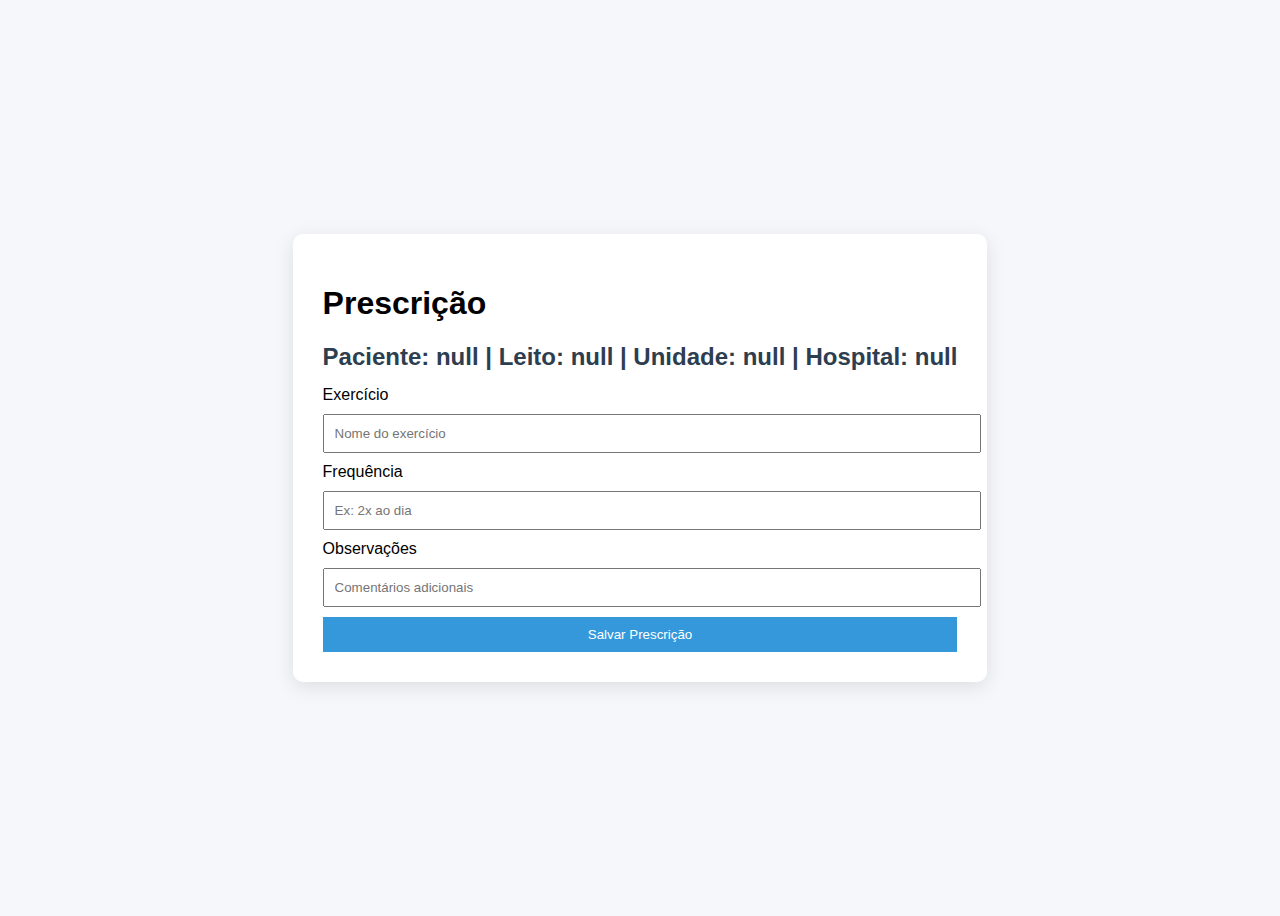
<file: prescricao.html>
<!DOCTYPE html>
<html lang="pt-BR">
<head>
  <meta charset="UTF-8">
  <meta name="viewport" content="width=device-width, initial-scale=1.0">
  <title>Prescrição de Exercícios</title>
  <link rel="stylesheet" href="style.css">
  <script defer>
    document.addEventListener('DOMContentLoaded', () => {
      const nome = sessionStorage.getItem('evolucao.nome');
      const leito = sessionStorage.getItem('evolucao.leito');
      const hospital = sessionStorage.getItem('evolucao.hospital');
      const unidade = sessionStorage.getItem('evolucao.unidade');

      document.getElementById('infoPaciente').textContent =
        `Paciente: ${nome} | Leito: ${leito} | Unidade: ${unidade} | Hospital: ${hospital}`;
    });
  </script>
</head>
<body>
  <div class="login-container">
    <div class="title-container">
      <h1>Prescrição</h1>
      <h2 id="infoPaciente">Carregando dados do paciente...</h2>
    </div>

    <form>
      <div class="form-group">
        <label for="exercicio">Exercício</label>
        <input type="text" id="exercicio" name="exercicio" placeholder="Nome do exercício">
      </div>

      <div class="form-group">
        <label for="frequencia">Frequência</label>
        <input type="text" id="frequencia" name="frequencia" placeholder="Ex: 2x ao dia">
      </div>

      <div class="form-group">
        <label for="observacoes">Observações</label>
        <input type="text" id="observacoes" name="observacoes" placeholder="Comentários adicionais">
      </div>

      <button type="submit">Salvar Prescrição</button>
    </form>
  </div>
</body>
</html>
</file>
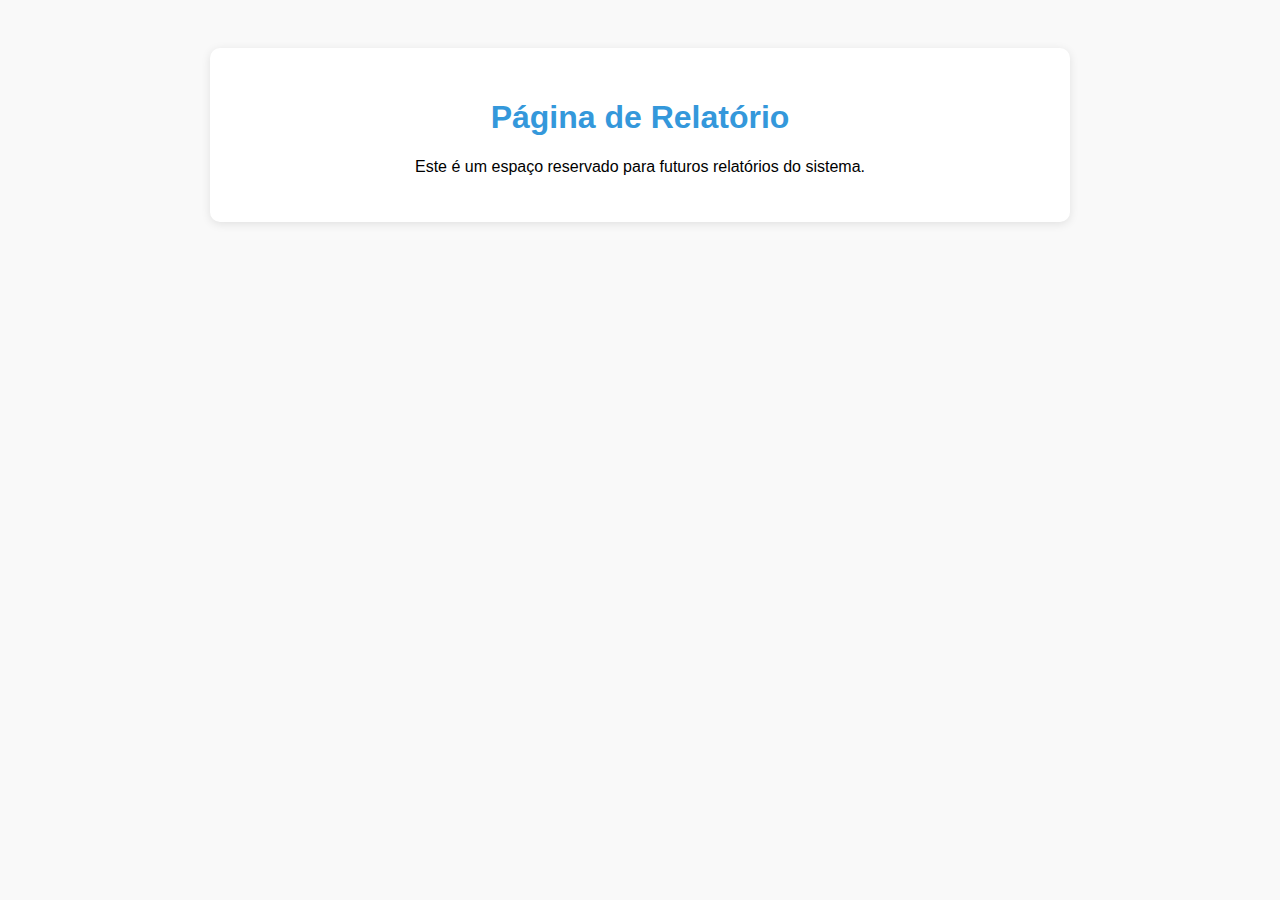
<file: relatorio.html>
<!DOCTYPE html>
<html lang="pt-BR">
<head>
  <meta charset="UTF-8" />
  <meta name="viewport" content="width=device-width, initial-scale=1.0"/>
  <title>Relatório</title>
  <style>
    body {
      font-family: Arial, sans-serif;
      padding: 40px;
      background-color: #f9f9f9;
    }
    .container {
      max-width: 800px;
      margin: auto;
      background: white;
      padding: 30px;
      border-radius: 10px;
      box-shadow: 0 2px 10px rgba(0,0,0,0.1);
      text-align: center;
    }
    h1 {
      color: #3498db;
    }
  </style>
</head>
<body>
  <div class="container">
    <h1>Página de Relatório</h1>
    <p>Este é um espaço reservado para futuros relatórios do sistema.</p>
  </div>
</body>
</html>
</file>
<file: style-dashboard.css>
[file name]: style-dashboard.css
[file content begin]
body {
  margin: 0;
  font-family: Arial, sans-serif;
  background-color: #f5f7fa;
}

.app-container {
  display: flex;
  min-height: 100vh;
}

.sidebar {
  width: 250px;
  background-color: #2c3e50;
  color: white;
  padding: 20px 0;
  transition: all 0.3s;
}

.logo-container {
  padding: 0 20px 20px;
  text-align: center;
  border-bottom: 1px solid #34495e;
  margin-bottom: 20px;
}

.logo-container h1 {
  margin: 0;
  font-size: 28px;
  color: #3498db;
}

.logo-container p {
  margin: 5px 0 0;
  font-size: 12px;
  color: #bdc3c7;
}

.main-menu ul {
  list-style: none;
  padding: 0;
  margin: 0;
}

.main-menu li {
  padding: 15px 20px;
  cursor: pointer;
  display: flex;
  align-items: center;
  transition: all 0.2s;
}

.main-menu li i {
  margin-right: 10px;
  width: 20px;
  text-align: center;
}

.main-menu li:hover {
  background-color: #34495e;
}

.main-menu li.active {
  background-color: #3498db;
}

.main-content {
  flex: 1;
  background-color: #ecf0f1;
}

.top-bar {
  background-color: white;
  padding: 15px 20px;
  display: flex;
  justify-content: flex-end;
  box-shadow: 0 2px 5px rgba(0,0,0,0.1);
}

.user-info {
  display: flex;
  align-items: center;
  cursor: pointer;
  position: relative;
}

.user-info i:first-child {
  font-size: 24px;
  margin-right: 10px;
  color: #3498db;
}

.user-info i:last-child {
  margin-left: 10px;
  font-size: 12px;
  transition: transform 0.3s;
}

.user-menu {
  position: absolute;
  top: 60px;
  right: 20px;
  background-color: white;
  border-radius: 5px;
  box-shadow: 0 5px 15px rgba(0,0,0,0.1);
  width: 200px;
  display: none;
  z-index: 100;
}

.user-menu ul {
  list-style: none;
  padding: 0;
  margin: 0;
}

.user-menu li {
  padding: 12px 15px;
  cursor: pointer;
  display: flex;
  align-items: center;
}

.user-menu li i {
  margin-right: 10px;
  width: 20px;
  text-align: center;
  color: #7f8c8d;
}

.user-menu li:hover {
  background-color: #f5f7fa;
}

.welcome-message {
  padding: 40px;
  text-align: center;
  color: #2c3e50;
}

.welcome-message h2 {
  font-size: 28px;
  margin-bottom: 10px;
}

.welcome-message p {
  font-size: 16px;
  color: #7f8c8d;
}

/* Estilos para o conteúdo do GEF */
.gef-container {
  padding: 20px;
  max-width: 800px;
  margin: 0 auto;
}

.gef-container h2 {
  color: #2c3e50;
  margin-bottom: 20px;
}

.gef-container .form-group {
  margin-bottom: 15px;
}

.gef-container label {
  display: block;
  margin-bottom: 5px;
  font-weight: bold;
  color: #2c3e50;
}

.gef-container input[type="text"],
.gef-container input[type="date"],
.gef-container textarea {
  width: 100%;
  padding: 8px;
  border: 1px solid #ddd;
  border-radius: 4px;
}

.gef-container textarea {
  resize: vertical;
}

.gef-container button {
  background-color: #3498db;
  color: white;
  border: none;
  padding: 10px 15px;
  border-radius: 4px;
  cursor: pointer;
}

.gef-container button:hover {
  background-color: #2980b9;
}

#resultado-evolucao {
  background-color: white;
  padding: 15px;
  border-radius: 4px;
  box-shadow: 0 2px 5px rgba(0,0,0,0.1);
}

/* Estilos para o conteúdo do GEF no dashboard */
#gef-content {
  padding: 20px;
  overflow-y: auto;
  height: calc(100vh - 120px);
}

#gef-content .container {
  background: white;
  padding: 25px;
  border-radius: 6px;
  box-shadow: 0 2px 5px rgba(0,0,0,0.1);
  max-width: 1000px;
  margin: 0 auto;
}

#gef-content .section-header {
  cursor: pointer;
  padding: 12px 15px;
  background-color: #2c3e50;
  color: white;
  margin: 10px 0;
  border-radius: 4px;
}

#gef-content .section-content {
  padding: 15px;
  display: none;
}

[file content end]
</file>
<file: style.css>
body {
  font-family: Arial, sans-serif;
  background-color: #f5f7fa;
  display: flex;
  justify-content: center;
  align-items: center;
  height: 100vh;
}
.login-container {
  background: white;
  padding: 30px;
  border-radius: 10px;
  box-shadow: 0 5px 20px rgba(0,0,0,0.1);
}
.login-container h2, .login-container h3 {
  margin-bottom: 15px;
  color: #2c3e50;
}
input {
  display: block;
  width: 100%;
  margin: 10px 0;
  padding: 10px;
}
button {
  background-color: #3498db;
  color: white;
  border: none;
  padding: 10px;
  width: 100%;
  cursor: pointer;
}
button:hover {
  background-color: #2980b9;
}
</file>
